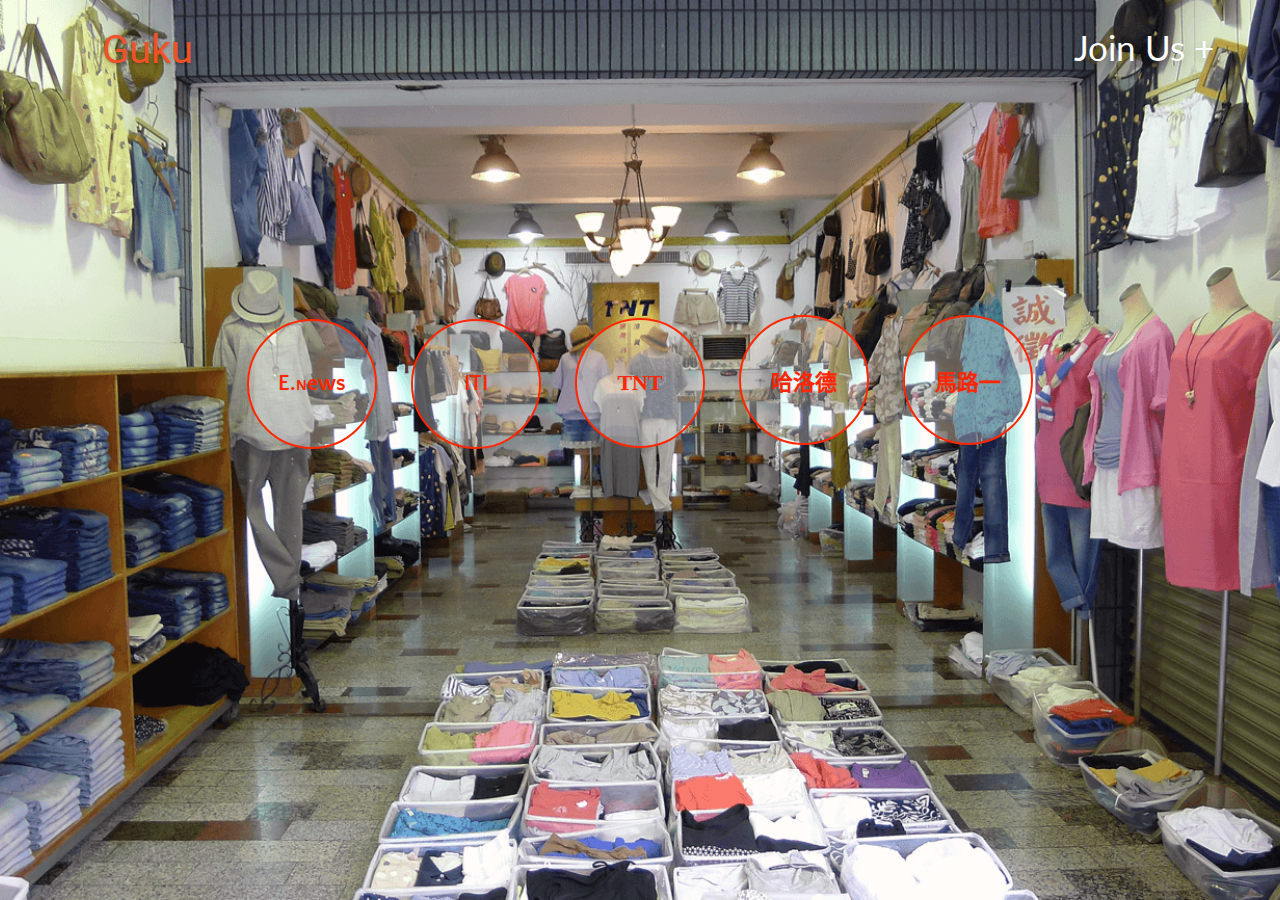
<file: index.html>
<!DOCTYPE html>
<html>
<head>
	<meta http-equiv="content-type" content="text/html; charset=utf-8">
	<meta http-equiv="content-language" content="zh-tw">
	<meta name="keywords" content="批發,女裝,服飾,韓國,洋裝,襯衫,牛仔褲,鞋子,上衣,t-shirt,T恤,飾品,包包,配件,擺攤,如何批發,高雄,安寧街,後火車站,TNT,ENEWS,ITI,哈洛德,馬路一,Wholesale,Wholesale Statistics,Clothes,shoes">
	<meta name="description" content="GUKU於安寧街經營許久，對於服裝流行與時尚有極高敏感度，旗下有TNT、ENEWS、ITI、哈洛德、馬路一，各有不同風格滿足您多元的選購，各家店親自到韓國東大門挑貨確保品質與流行性!">
	<meta name="viewport" content="width=device-width, initial-scale=1">
	<meta name="Author" content="Chowe">
	<link rev="Chowe" href="chowe0988@gmail.com">
	<link rel="canonical" href="http://www.guku.com.tw/">
	<link rel="shortcut icon" href="assets/image/icon.ico">
	<link rel="apple-touch-icon" href="assets/image/icon-iphone.png" /> 
    <link rel="apple-touch-icon" sizes="76x76" href="assets/image/icon-ipad.png" /> 
    <link rel="apple-touch-icon" sizes="120x120" href="assets/image/icon-iphone-retina.png" />
    <link rel="apple-touch-icon" sizes="152x152" href="assets/image/icon-ipad-retina.png" />
	<title>Guku 批發服飾</title>
	<link href='http://fonts.googleapis.com/css?family=Quattrocento+Sans:400,700italic' rel='stylesheet' type='text/css'>
	<link href='http://fonts.googleapis.com/css?family=Roboto:400,700,300' rel='stylesheet' type='text/css'>

	<link href='http://fonts.googleapis.com/css?family=Lato:300,400' rel='stylesheet' type='text/css'>
	<link type="text/css" rel="stylesheet" href="css/main.css">
</head>

<body>
	<div id="container">
		<header>
		<div class="joinus">
				<a href="http://www.518.com.tw/%E5%93%88%E6%B4%9B%E5%BE%B7%E4%BC%81%E6%A5%AD%E8%A1%8C-company-2431836.html#compjoblist" target="_blank" data-hover="Join Us +">Join Us +</a>
			</div>

		<div class="guku-logo">
			<p>Guku</p>
		</div>
		</header>
		<section>
			<div class="box-menu">
			<ul class="menu">
				<li><button onclick="location.href='enews.html'" data-hover="E.News" class="btn e-btn">E.<span>N</span>ews</button></li>
				<li><button onclick="location.href='iti.html'" class="btn i-btn">ITI</button></li>
				<li><button onclick="location.href='tnt.html'" class="btn t-btn"><span>TNT</span></button></li>
				<li><button onclick="location.href='harriod.html'" class="btn h-btn"><span>哈洛德</span></button></li>
				<li><button onclick="location.href='moluei.html'" class="btn m-btn"><span>馬路一</span></button></li>
			</ul>
			</div>
		</section>
	</div>
	
	<script type="text/javascript" src="assets/js/jquery.min.js"></script>
	<script src="assets/js/main.js"></script>
</body>

</html>
</file>
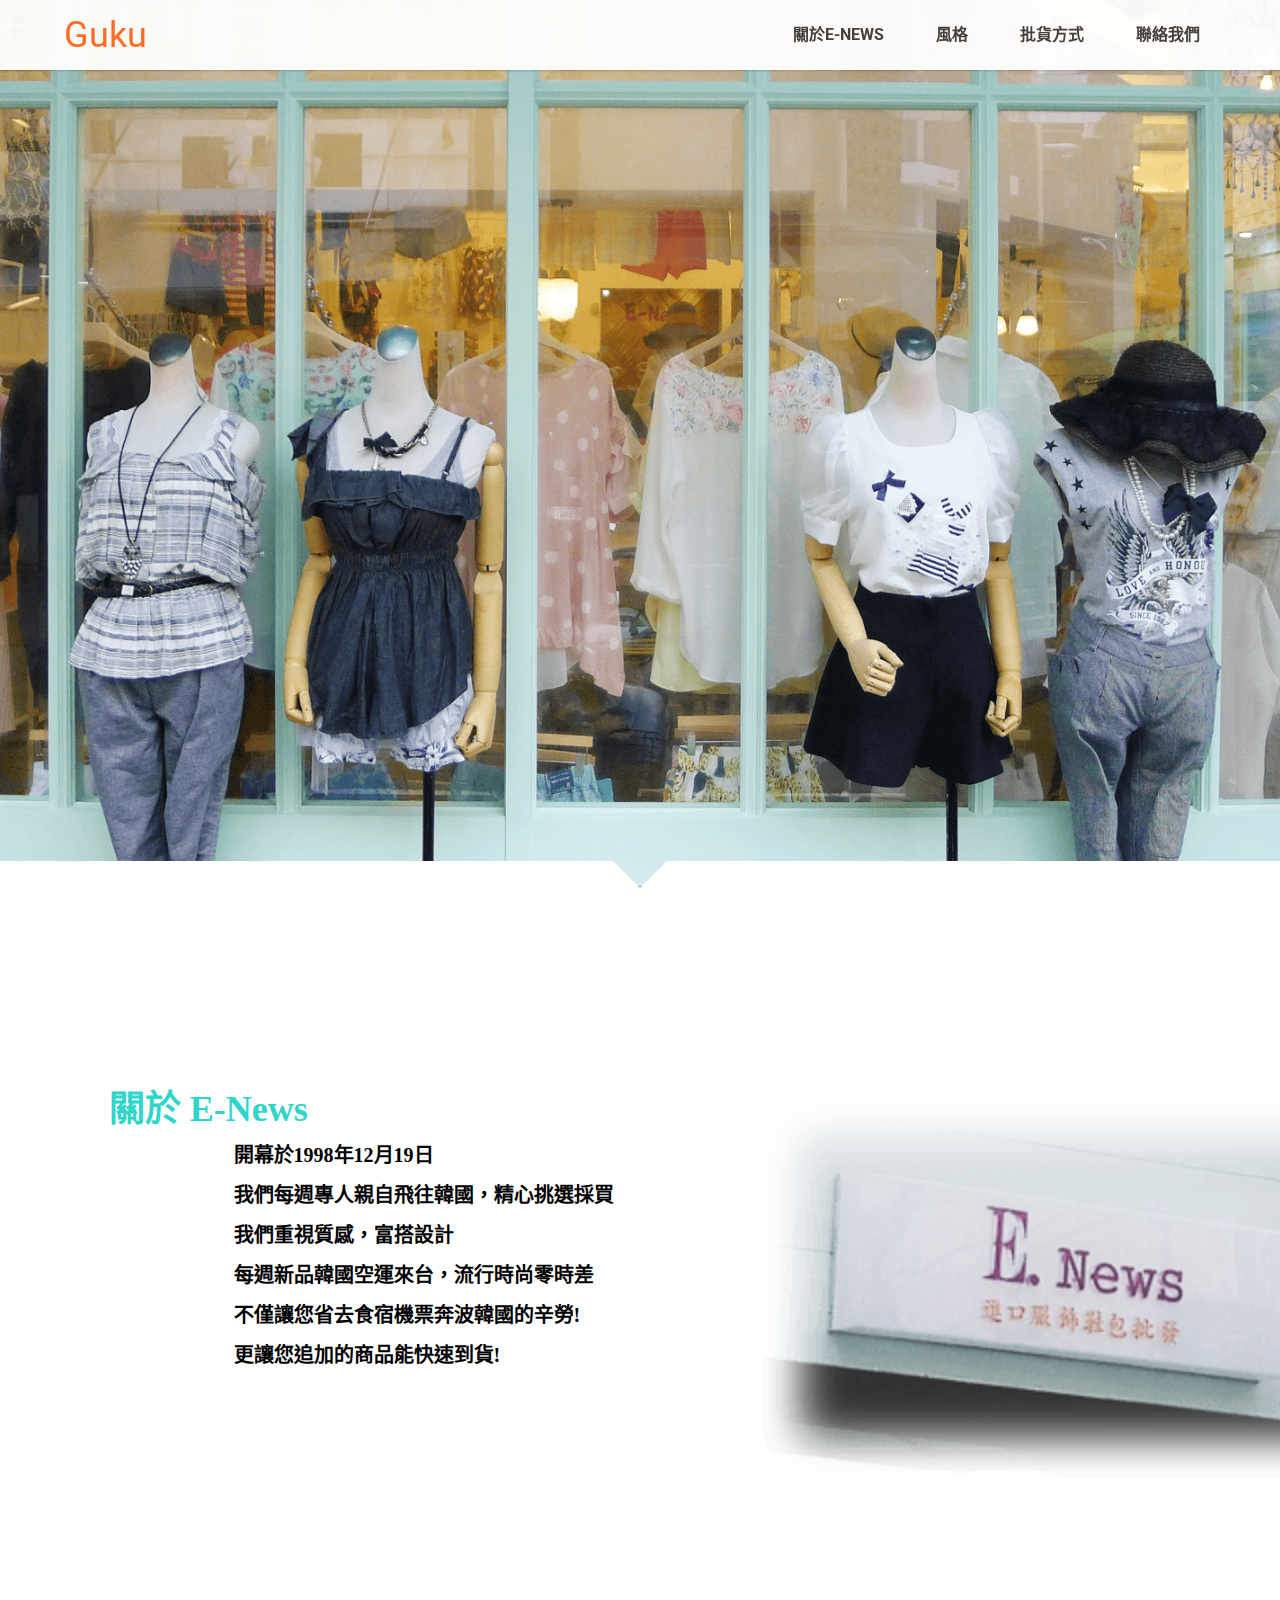
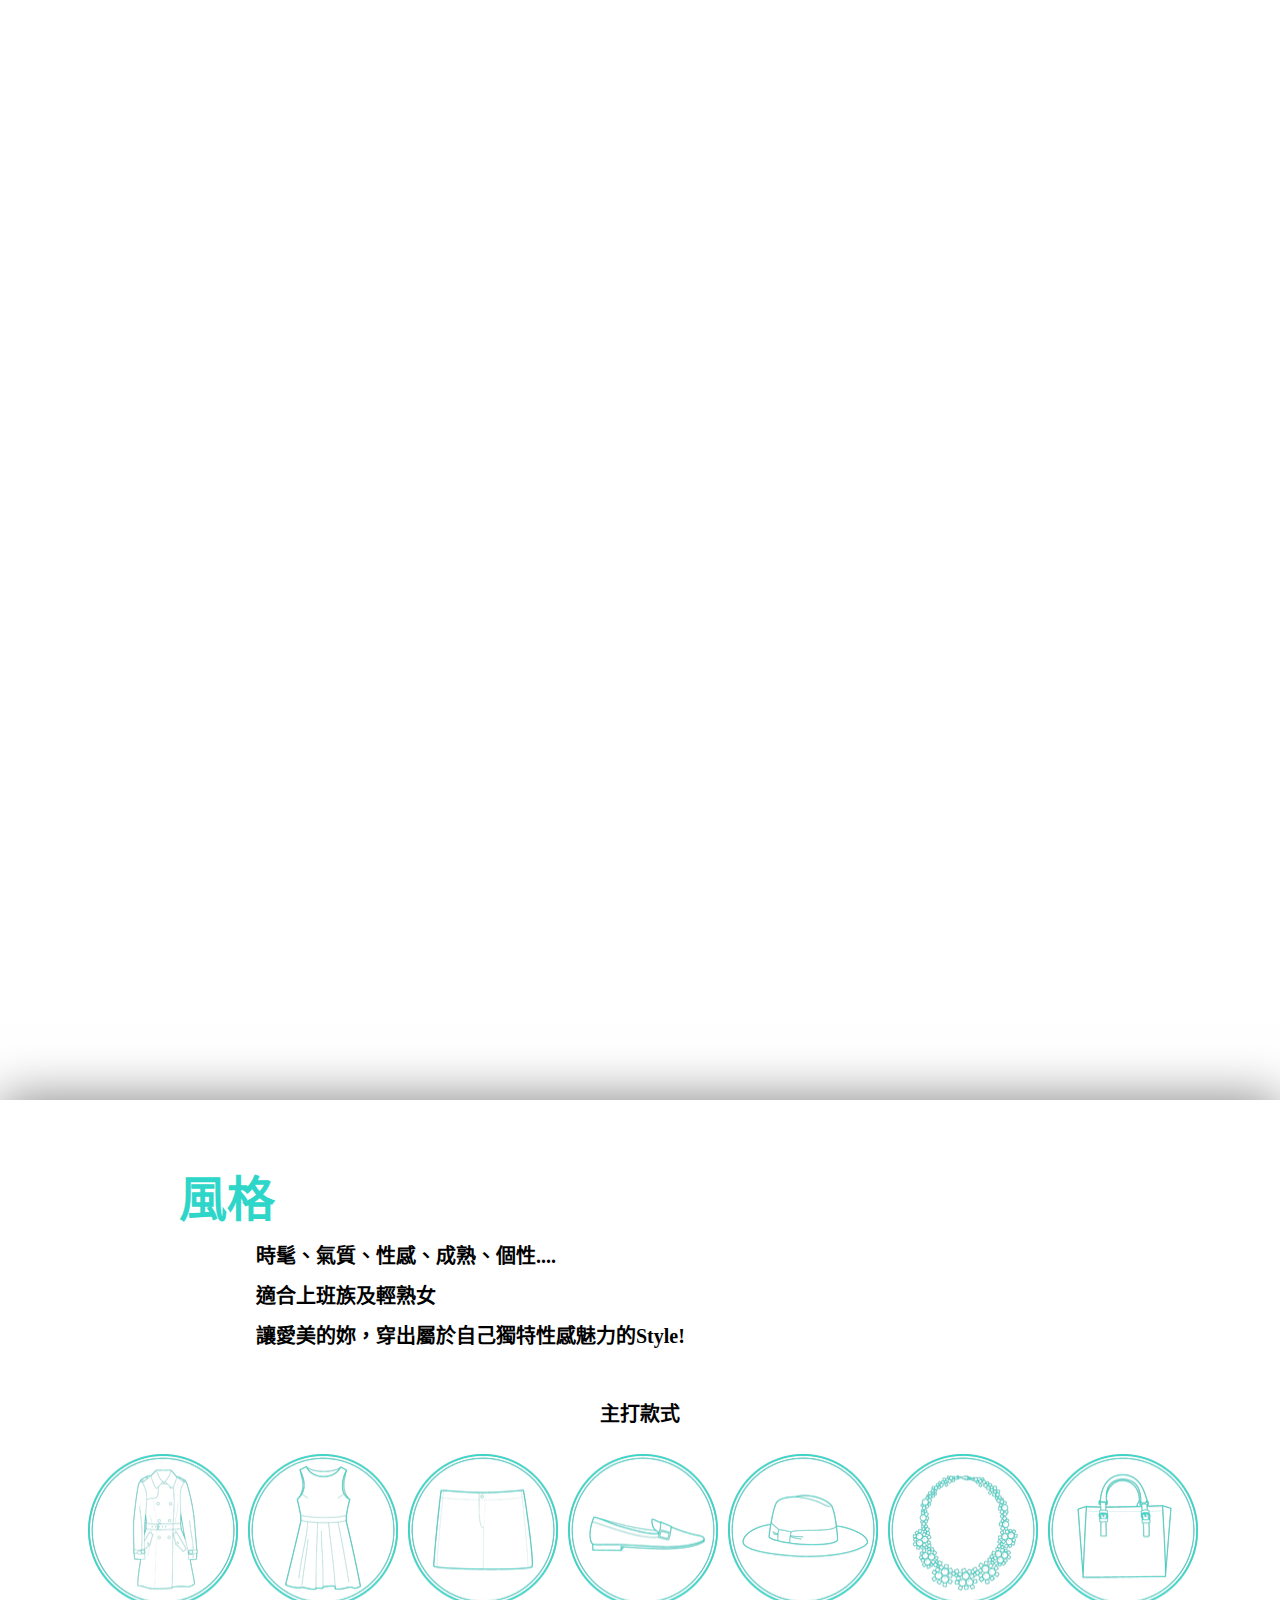
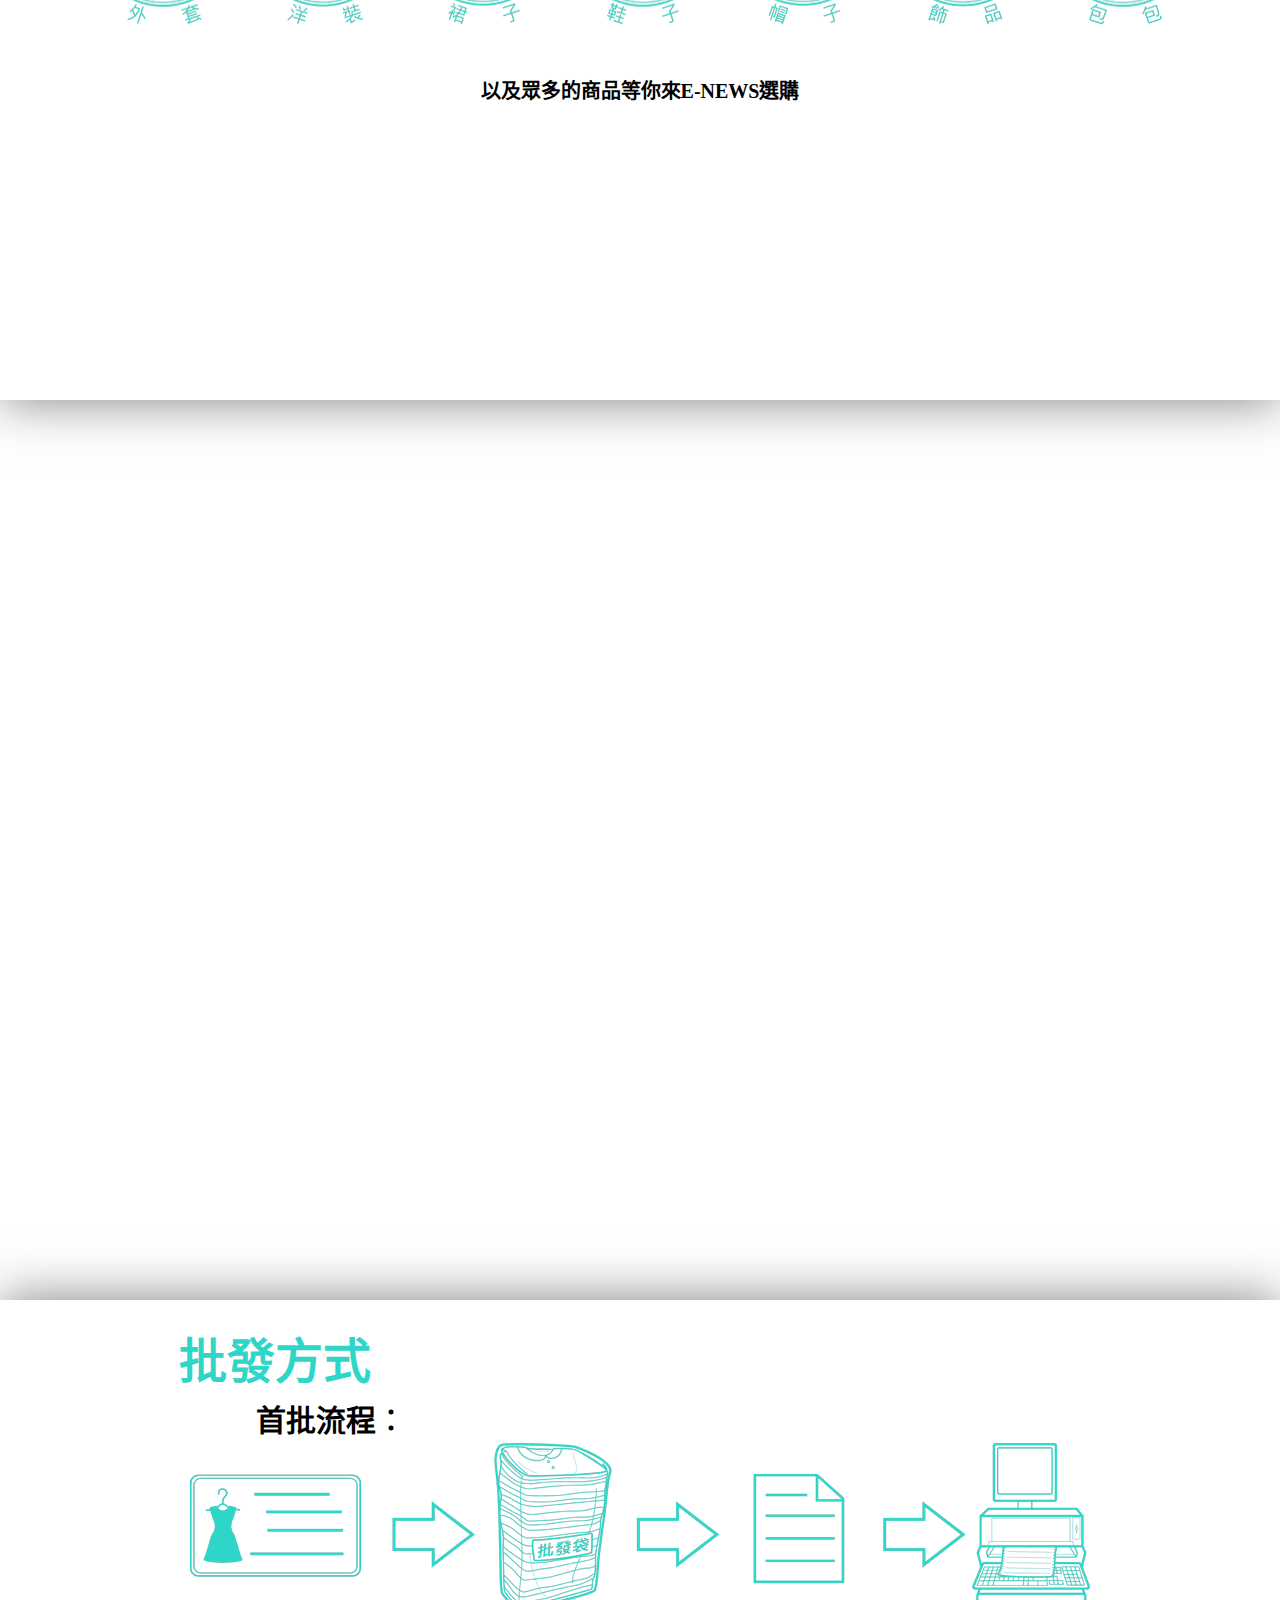
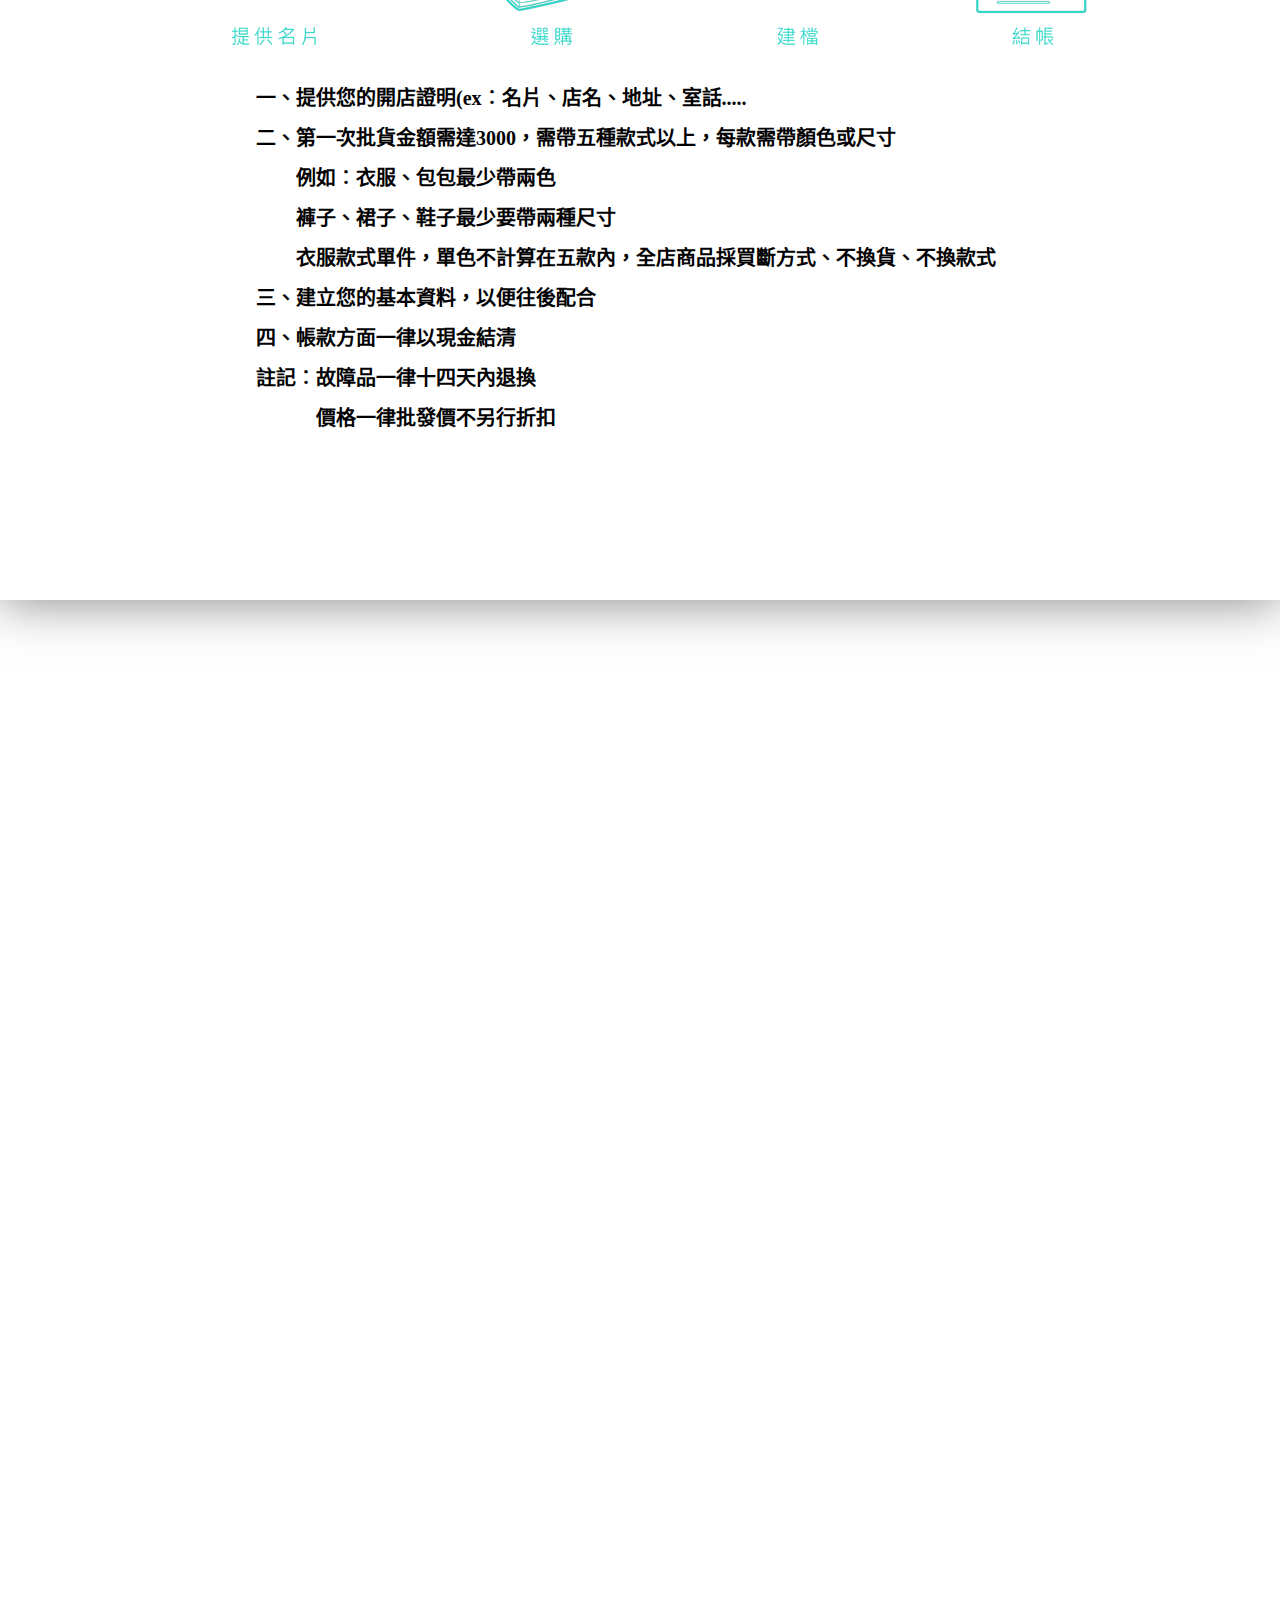
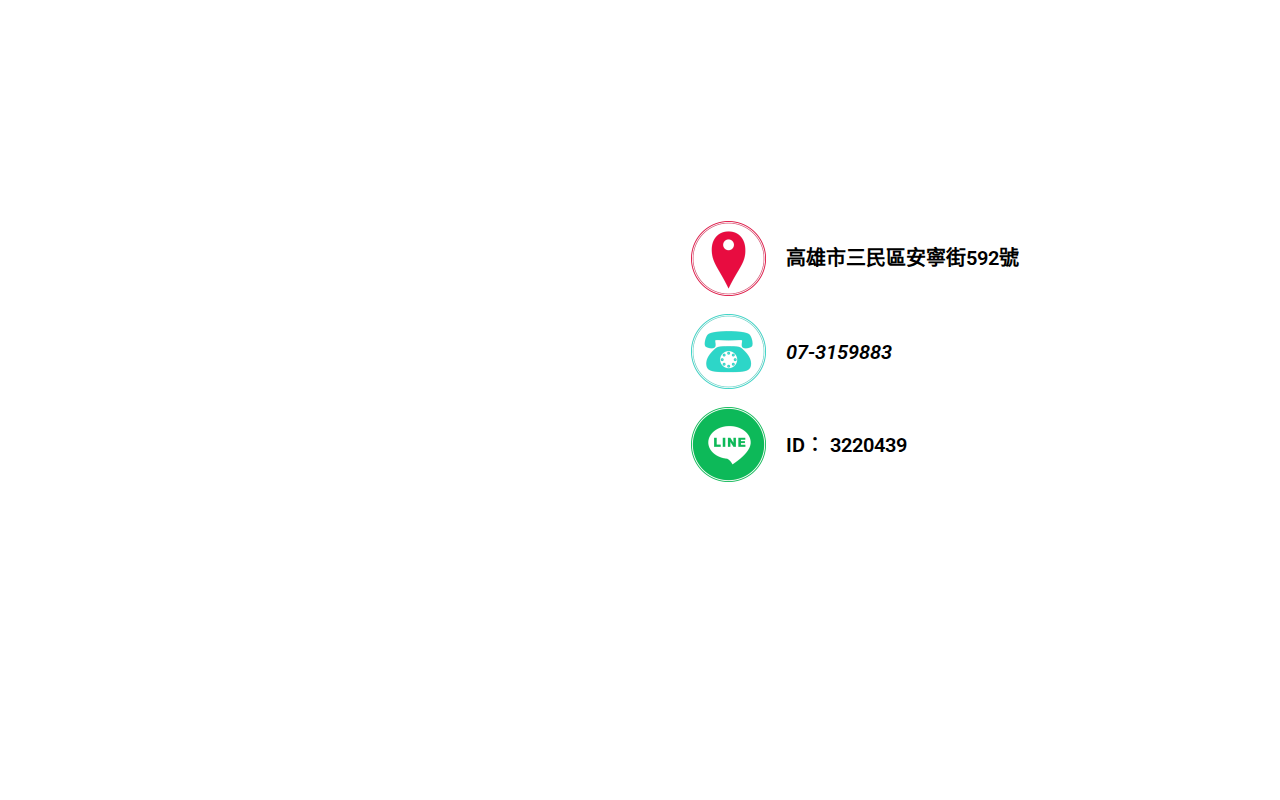
<file: enews.html>
<!DOCTYPE html>
<html>
<head>
	<meta http-equiv="content-type" content="text/html; charset=utf-8">
	<meta http-equiv="content-language" content="zh-tw">
	<meta name="keywords" content="批發,女裝,服飾,韓國,洋裝,襯衫,牛仔褲,鞋子,上衣,t-shirt,T恤,飾品,包包,配件,擺攤,如何批發,高雄,安寧街,後火車站,TNT,ENEWS,ITI,哈洛德,馬路一,Wholesale,Wholesale Statistics,Clothes,shoes">
	<meta name="description" content="Enews於安寧街經營許久，對於服裝流行與時尚有極高敏感度，旗下有TNT、ENEWS、ITI、哈洛德、馬路一，各有不同風格滿足您多元的選購，各家店親自到韓國東大門挑貨確保品質與流行性!">
    <meta name="viewport" content="width=device-width, initial-scale=1.0">
	<meta name="Author" content="Chowe">
	<link rev="Chowe" href="chowe0988@gmail.com">
	<link rel="canonical" href="http://www.guku.com.tw/enews.html">
    <link rel="shortcut icon" href="assets/image/icon.ico">
    <link rel="apple-touch-icon" href="assets/image/icon-iphone.png" /> 
    <link rel="apple-touch-icon" sizes="76x76" href="assets/image/icon-ipad.png" /> 
    <link rel="apple-touch-icon" sizes="120x120" href="assets/image/icon-iphone-retina.png" />
    <link rel="apple-touch-icon" sizes="152x152" href="assets/image/icon-ipad-retina.png" />
    <link rel="stylesheet" href="css/reset.css">
    <link rel="stylesheet" href="css/enews.css">
    <link href='http://fonts.googleapis.com/css?family=Roboto:400,700,300' rel='stylesheet' type='text/css'>
	<title>E-News</title>
</head>

<body>
    <header class="guku-header">
    	<div id="guku-logo"><a href="index.html"><p>Guku</p></a></div>

    	<nav class="guku-nav">
    		<ul>
    			<li><a href="#aboutbg">關於E-News</a></li>
    			<li><a href="#stylebg">風格</a></li>
    			<li><a href="#rulebg">批貨方式</a></li>
    			<li><a href="#contactbg">聯絡我們</a></li>
    		</ul>
    	</nav>
    </header>

    <main class="main-content">
        <div class="fixed-bg bg-1">
            
        </div>

        <div class="scrolling-bg about-bg" id="aboutbg">
                <div class="left-container">
                    <h1>關於 E-News</h1>
                    <p>開幕於1998年12月19日<br>
                       我們每週專人親自飛往韓國，精心挑選採買<br>
                       我們重視質感，富搭設計<br>
                       每週新品韓國空運來台，流行時尚零時差<br>
                       不僅讓您省去食宿機票奔波韓國的辛勞!<br>
                       更讓您追加的商品能快速到貨!<br>
                    </p>
                </div>
                <div class="right-container">
                </div>
        </div>

        <div class="fixed-bg bg-2">
        </div> 

        <div class="scrolling-bg style-bg" id="stylebg">
            <div class="article-container">
                <h1>風格</h1>
                <p>
                   時髦、氣質、性感、成熟、個性....<br>
                   適合上班族及輕熟女<br>
                   讓愛美的妳，穿出屬於自己獨特性感魅力的Style!<br>
               </p>
            </div>
            <div class="styleimg">
                <p>主打款式</p>
                <div><img src="assets/image/enews/jacket.png"></div>
                <div><img src="assets/image/enews/dress.png"></div>
                <div><img src="assets/image/enews/skirts.png"></div>
                <div><img src="assets/image/enews/shoes.png"></div>
                <div><img src="assets/image/enews/hat.png"></div>
                <div><img src="assets/image/enews/jewelry.png"></div>
                <div><img src="assets/image/enews/bag.png"></div>
                <p>以及眾多的商品等你來E-NEWS選購</p>
            </div>
        </div>

        <div class="fixed-bg bg-3">
        </div> 

        <div class="scrolling-bg rule-bg" id="rulebg">
            <div class="article-container">
                <h1>批發方式</h1>
                <h2>首批流程&#65072</h2>
            </div>
                <div class="processimg">
                <div><img src="assets/image/enews/process.png"></div>
                </div>
                <div class="article-container">
                <p> 
                一、提供您的開店證明(ex&#65072名片、店名、地址、室話.....<br>
                二、第一次批貨金額需達3000，需帶五種款式以上，每款需帶顏色或尺寸<br>
                &nbsp;&nbsp;&nbsp;&nbsp;&nbsp;&nbsp;&nbsp;&nbsp;例如&#65072衣服、包包最少帶兩色<br>
                &nbsp;&nbsp;&nbsp;&nbsp;&nbsp;&nbsp;&nbsp;&nbsp;褲子、裙子、鞋子最少要帶兩種尺寸<br>
                &nbsp;&nbsp;&nbsp;&nbsp;&nbsp;&nbsp;&nbsp;&nbsp;衣服款式單件，單色不計算在五款內，全店商品採買斷方式、不換貨、不換款式<br>
                三、建立您的基本資料，以便往後配合<br>
                四、帳款方面一律以現金結清<br>
                註記&#65072故障品一律十四天內退換<br>
                &nbsp;&nbsp;&nbsp;&nbsp;&nbsp;&nbsp;&nbsp;&nbsp;&nbsp;&nbsp;&nbsp;&nbsp;價格一律批發價不另行折扣<br>                  
                </p>
            </div>
        </div>

        <div class="fixed-bg bg-4">
        </div> 

        <div class="scrolling-bg contact-bg" id="contactbg">
            <div class="map-container">
                <iframe src="https://www.google.com/maps/embed?pb=!1m18!1m12!1m3!1d1841.173774181533!2d120.29816900000006!3d22.64082699999999!2m3!1f0!2f0!3f0!3m2!1i1024!2i768!4f13.1!3m3!1m2!1s0x346e04f59d4935f9%3A0x410639e5dfdc7238!2zODA36auY6ZuE5biC5LiJ5rCR5Y2A5a6J5a-n6KGXNTky6Jmf!5e0!3m2!1szh-TW!2stw!4v1407478753619" width="100%" height="100%" frameborder="0" style="border:0"></iframe>
            </div>
            <div class="text-container">
                <table CellSpacing="50%" >
                <tr>
                    <td>
                        <img style="vertical-align:middle" src="assets/image/container/addr.png">
                    </td>
                    <td><map>高雄市三民區安寧街592號</map></td>
                </tr>
                <tr>
                    <td>
                        <img style="vertical-align:middle" src="assets/image/enews/phone.png">
                    </td> 
                    <td>
                        <address>07-3159883</address>
                    </td>
                </tr>
                <tr>
                    <td>
                        <img style="vertical-align:middle" src="assets/image/container/line.png">
                    </td>
                    <td>ID&#65072 3220439</td>
                </tr>
                </table>
            </div>
        </div>
    </main>

    <script type="text/javascript" src="assets/js/jquery.min.js"></script>
    <script src="assets/js/second.js"></script>
</body>

</html>
</file>
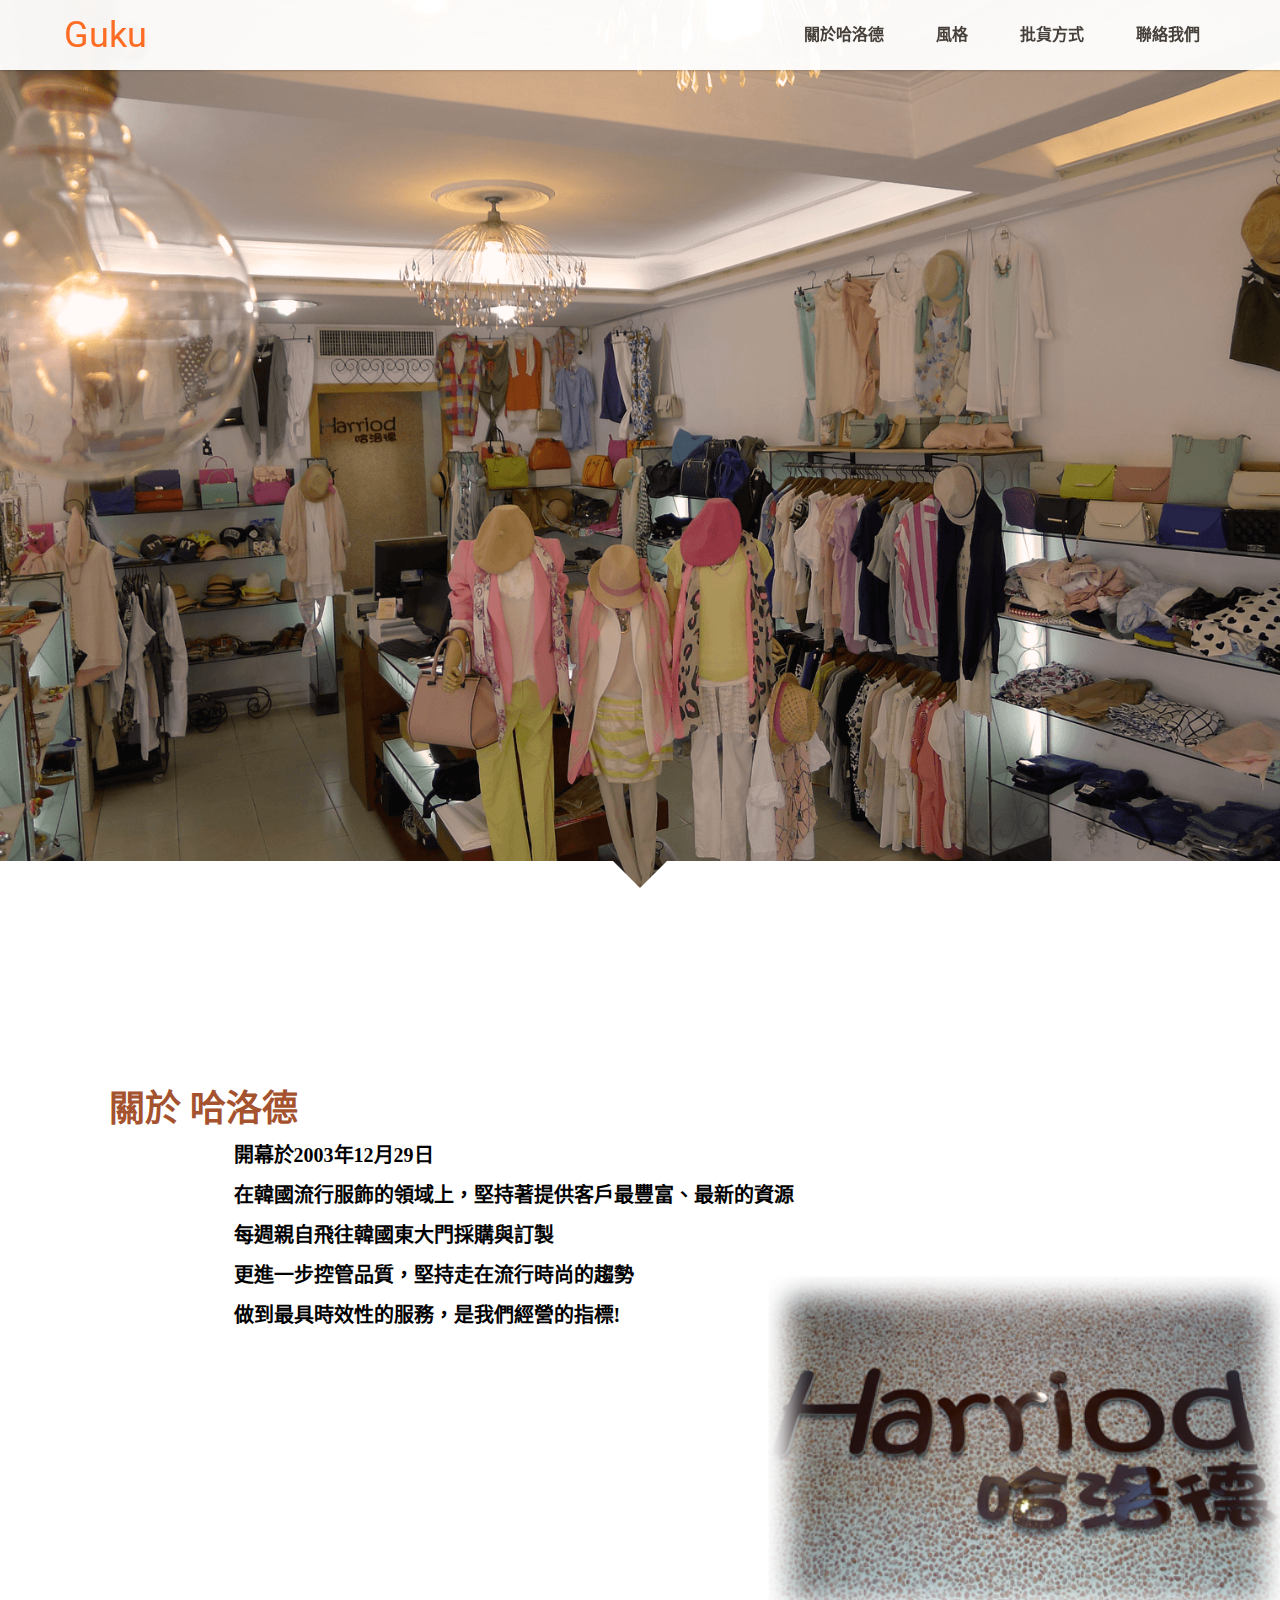
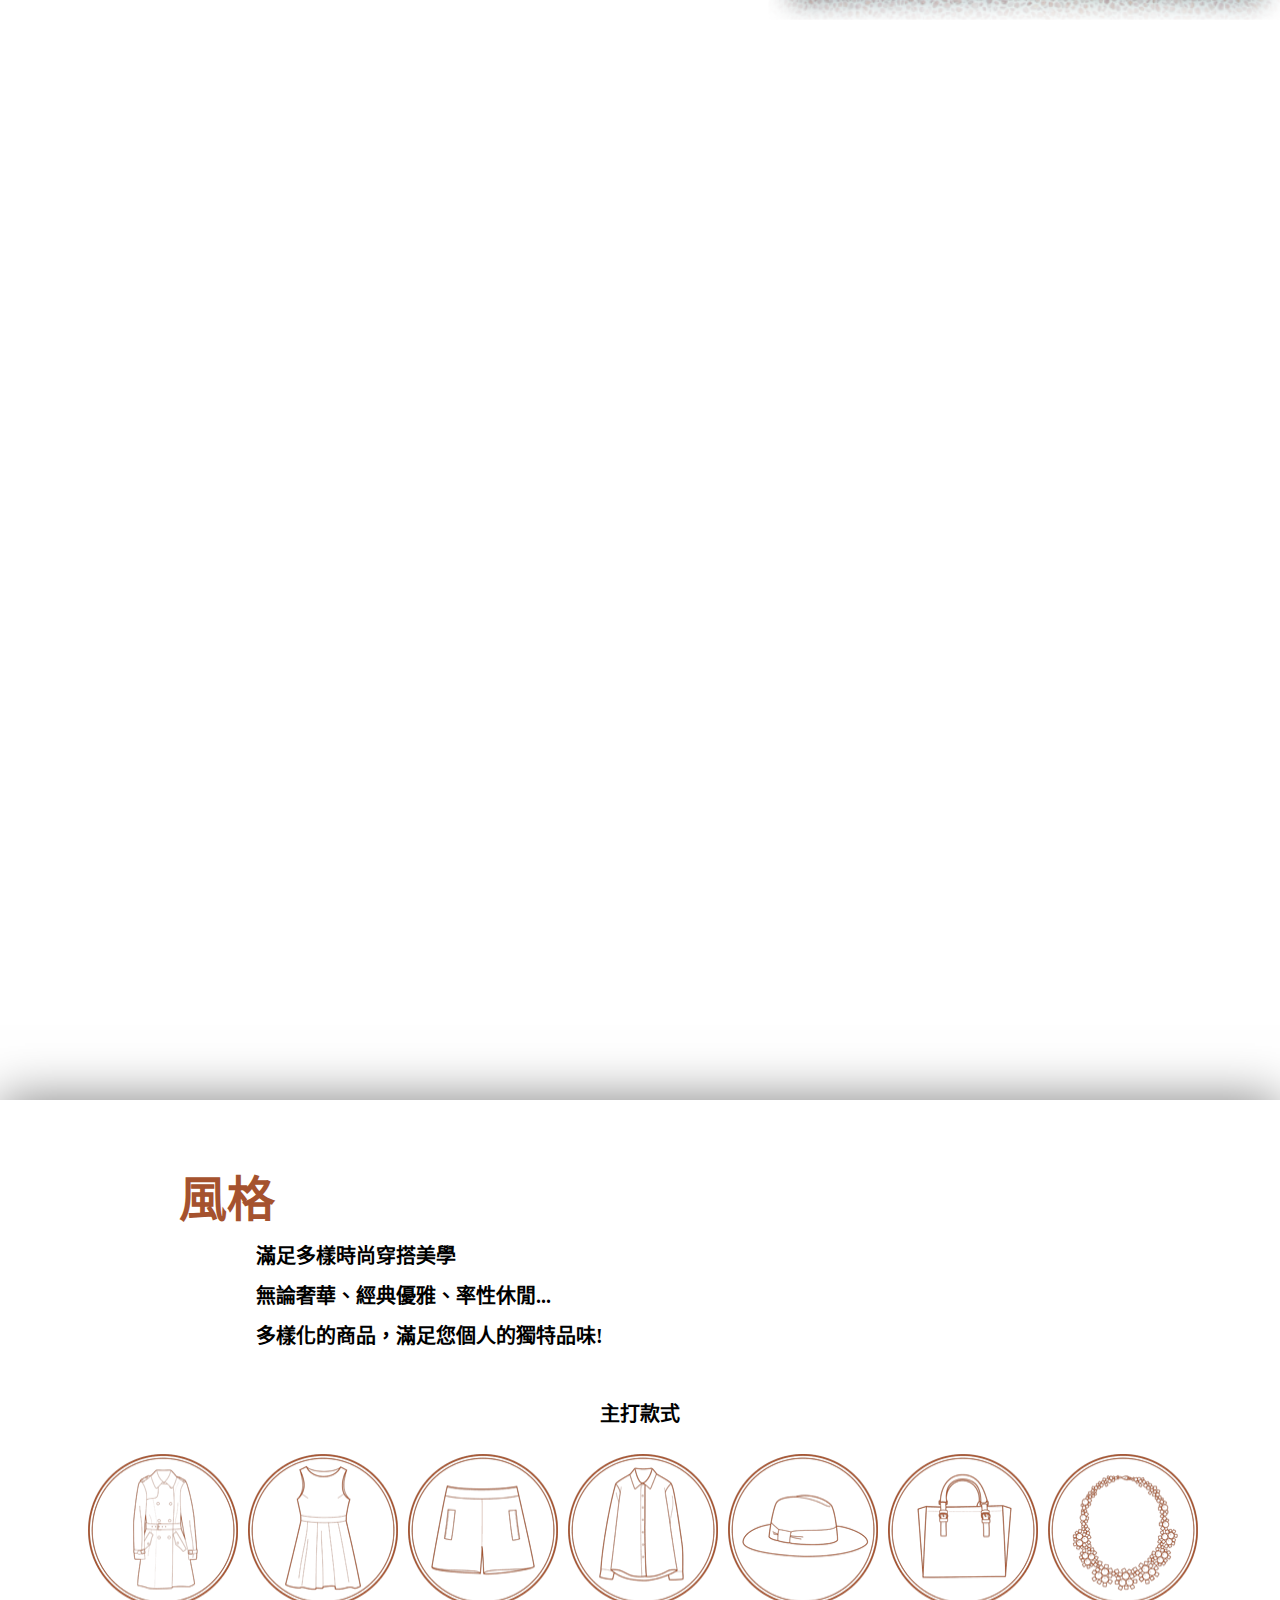
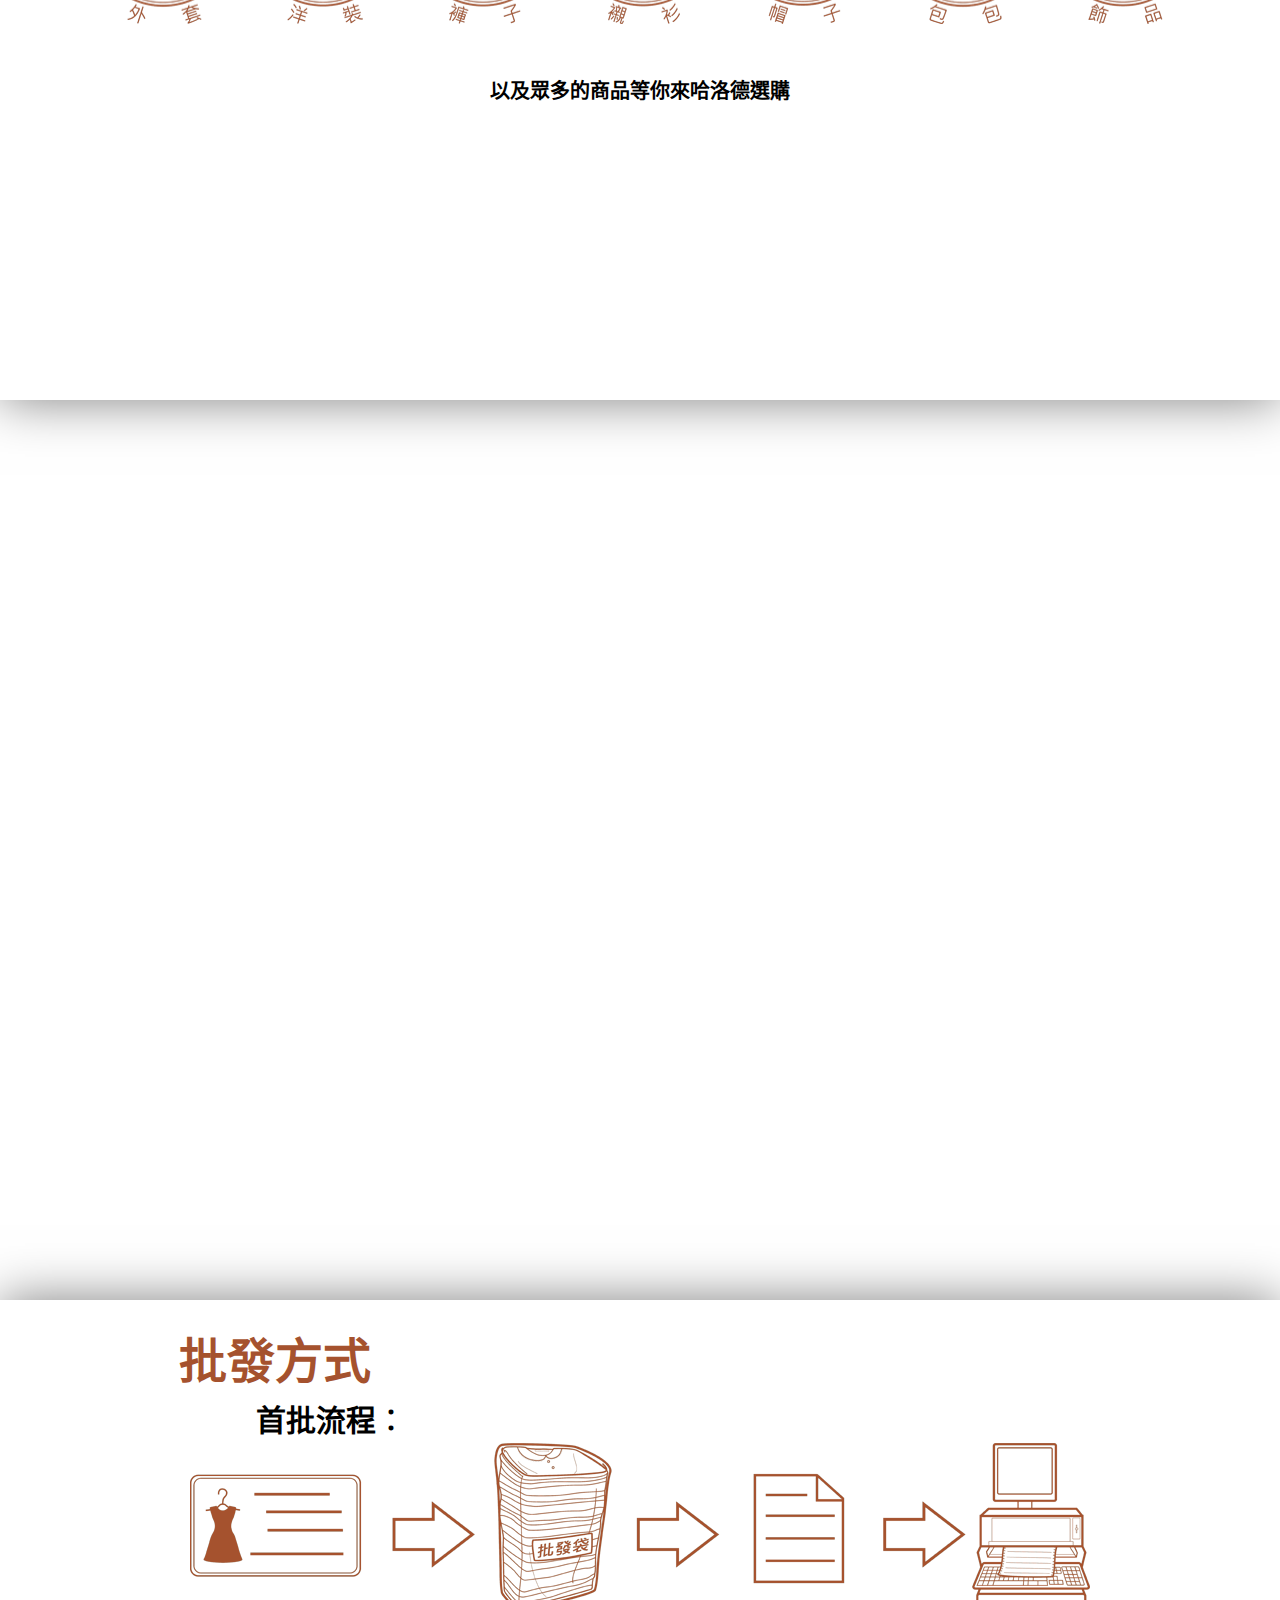
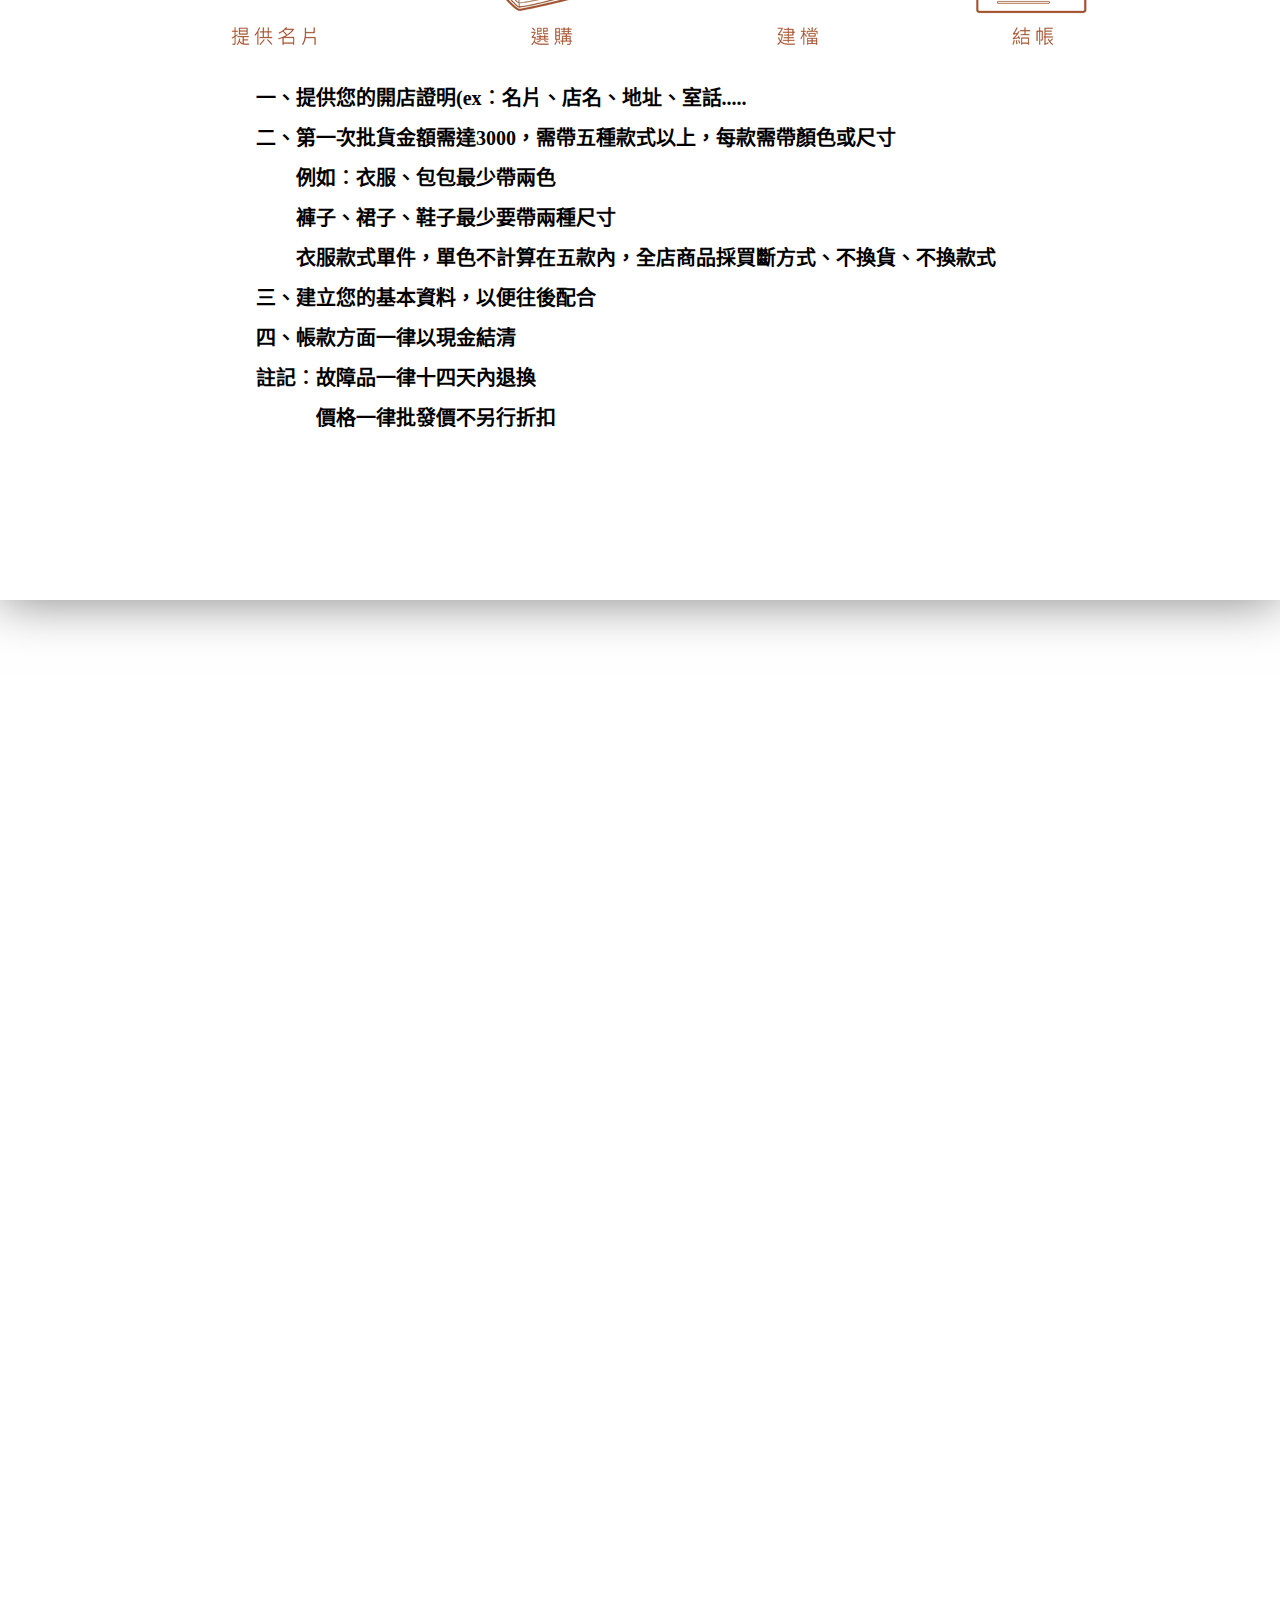
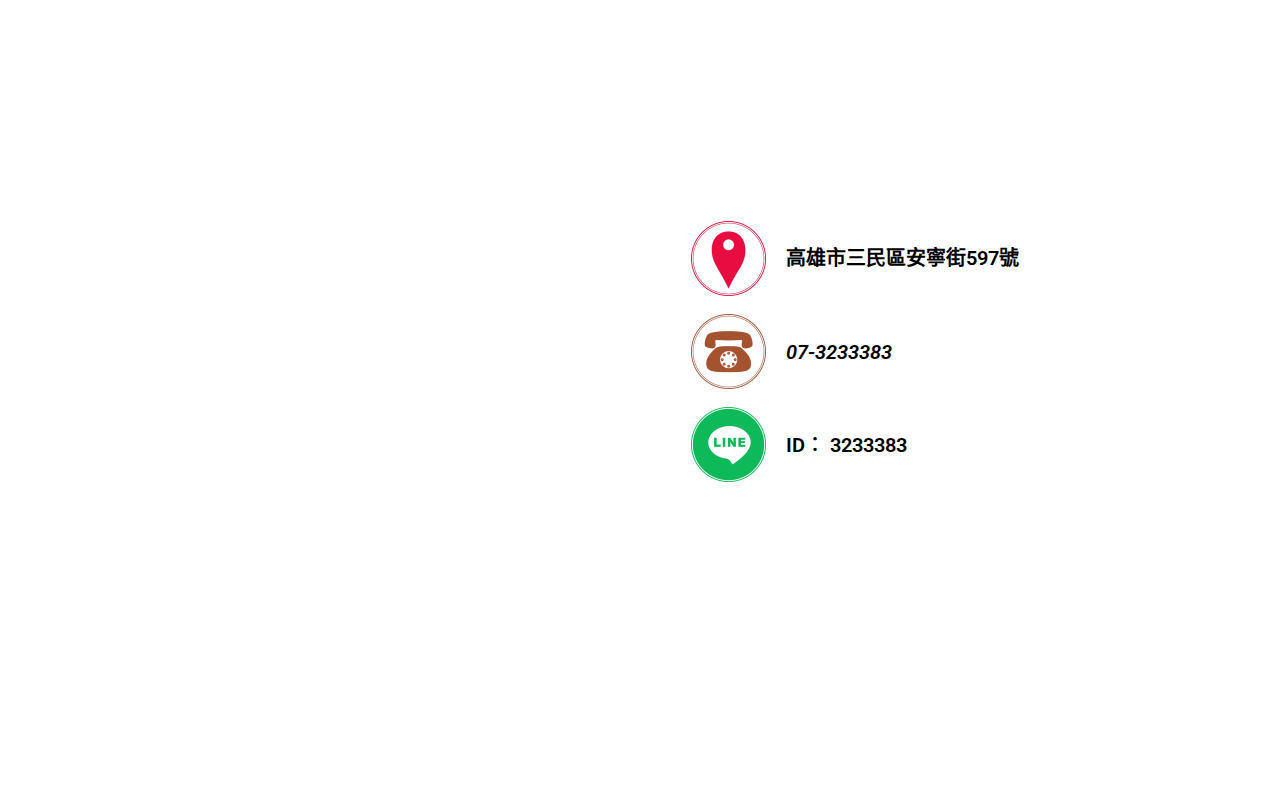
<file: harriod.html>
<!DOCTYPE html>
<html>
<head>
	<meta http-equiv="content-type" content="text/html; charset=utf-8">
	<meta http-equiv="content-language" content="zh-tw">
	<meta name="keywords" content="批發,女裝,服飾,韓國,洋裝,襯衫,牛仔褲,鞋子,上衣,t-shirt,T恤,飾品,包包,配件,擺攤,如何批發,高雄,安寧街,後火車站,TNT,ENEWS,ITI,哈洛德,馬路一,Wholesale,Wholesale Statistics,Clothes,shoes">
	<meta name="description" content="哈洛德於安寧街經營許久，對於服裝流行與時尚有極高敏感度，旗下有TNT、ENEWS、ITI、哈洛德、馬路一，各有不同風格滿足您多元的選購，各家店親自到韓國東大門挑貨確保品質與流行性!">
    <meta name="viewport" content="width=device-width, initial-scale=1.0">
	<meta name="Author" content="Chowe">
	<link rev="Chowe" href="chowe0988@gmail.com">
	<link rel="canonical" href="http://www.guku.com.tw/harriod.html">
    <link rel="shortcut icon" href="assets/image/icon.ico">
    <link rel="apple-touch-icon" href="assets/image/icon-iphone.png" /> 
    <link rel="apple-touch-icon" sizes="76x76" href="assets/image/icon-ipad.png" /> 
    <link rel="apple-touch-icon" sizes="120x120" href="assets/image/icon-iphone-retina.png" />
    <link rel="apple-touch-icon" sizes="152x152" href="assets/image/icon-ipad-retina.png" />
    <link rel="stylesheet" href="css/reset.css">
    <link rel="stylesheet" href="css/harriod.css">
    <link href='http://fonts.googleapis.com/css?family=Roboto:400,700,300' rel='stylesheet' type='text/css'>
	<title>哈洛德</title>
</head>

<body>
    <header class="guku-header">
    	<div id="guku-logo"><a href="index.html"><p>Guku</p></a></div>

    	<nav class="guku-nav">
    		<ul>
    			<li><a href="#aboutbg">關於哈洛德</a></li>
    			<li><a href="#stylebg">風格</a></li>
    			<li><a href="#rulebg">批貨方式</a></li>
    			<li><a href="#contactbg">聯絡我們</a></li>
    		</ul>
    	</nav>
    </header>

    <main class="main-content">
        <div class="fixed-bg bg-1">
            
        </div>

        <div class="scrolling-bg about-bg" id="aboutbg">
                <div class="left-container">
                    <h1>關於 哈洛德</h1>
                    <p>開幕於2003年12月29日<br>
                       在韓國流行服飾的領域上，堅持著提供客戶最豐富、最新的資源<br>
                       每週親自飛往韓國東大門採購與訂製<br>
                       更進一步控管品質，堅持走在流行時尚的趨勢<br>
                       做到最具時效性的服務，是我們經營的指標!<br>
                    </p>
<!--                     <img src="assets/image/korea.png">
 -->                </div>
                <div class="right-container">
                </div>
        </div>

        <div class="fixed-bg bg-2">
        </div> 

        <div class="scrolling-bg style-bg" id="stylebg">
            <div class="article-container">
                <h1>風格</h1>
                <p>
                   滿足多樣時尚穿搭美學<br>
                   無論奢華、經典優雅、率性休閒...<br>
                   多樣化的商品，滿足您個人的獨特品味!
               </p>
            </div>
            <div class="styleimg">
                <p>主打款式</p>
                <div><img src="assets/image/harriod/jacket.png"></div>
                <div><img src="assets/image/harriod/dress.png"></div>
                <div><img src="assets/image/harriod/short.png"></div>
                <div><img src="assets/image/harriod/shirt.png"></div>
                <div><img src="assets/image/harriod/hat.png"></div>
                <div><img src="assets/image/harriod/bag.png"></div>
                <div><img src="assets/image/harriod/jewelry.png"></div>
                <p>以及眾多的商品等你來哈洛德選購</p>
            </div>
        </div>

        <div class="fixed-bg bg-3">
        </div> 

        <div class="scrolling-bg rule-bg" id="rulebg">
            <div class="article-container">
                <h1>批發方式</h1>
                <h2>首批流程&#65072</h2>
            </div>
                <div class="processimg">
                <div><img src="assets/image/harriod/process.png"></div>
                </div>
                <div class="article-container">
                <p> 
                一、提供您的開店證明(ex&#65072名片、店名、地址、室話.....<br>
                二、第一次批貨金額需達3000，需帶五種款式以上，每款需帶顏色或尺寸<br>
                &nbsp;&nbsp;&nbsp;&nbsp;&nbsp;&nbsp;&nbsp;&nbsp;例如&#65072衣服、包包最少帶兩色<br>
                &nbsp;&nbsp;&nbsp;&nbsp;&nbsp;&nbsp;&nbsp;&nbsp;褲子、裙子、鞋子最少要帶兩種尺寸<br>
                &nbsp;&nbsp;&nbsp;&nbsp;&nbsp;&nbsp;&nbsp;&nbsp;衣服款式單件，單色不計算在五款內，全店商品採買斷方式、不換貨、不換款式<br>
                三、建立您的基本資料，以便往後配合<br>
                四、帳款方面一律以現金結清<br>
                註記&#65072故障品一律十四天內退換<br>
                &nbsp;&nbsp;&nbsp;&nbsp;&nbsp;&nbsp;&nbsp;&nbsp;&nbsp;&nbsp;&nbsp;&nbsp;價格一律批發價不另行折扣<br>                  
                </p>
            </div>
        </div>

        <div class="fixed-bg bg-4">
        </div> 

        <div class="scrolling-bg contact-bg" id="contactbg">
            <div class="map-container">
                <iframe src="https://www.google.com/maps/embed?pb=!1m14!1m8!1m3!1d1841.177406509158!2d120.29841359388892!3d22.6405559938211!3m2!1i1024!2i768!4f13.1!3m3!1m2!1s0x346e04f5781659a7%3A0x5fa03966dac6e70!2zODA36auY6ZuE5biC5LiJ5rCR5Y2A5a6J5a-n6KGXNTk36Jmf!5e0!3m2!1szh-TW!2stw!4v1407478701445" width="100%" height="100%" frameborder="0" style="border:0"></iframe>
            </div>
            <div class="text-container">
                <table cellspacing="50%"  cellpadding="10">
               <tr>
                    <td>
                        <img style="vertical-align:middle" src="assets/image/container/addr.png">
                    </td>
                    <td><map>高雄市三民區安寧街597號</map></td>
                </tr>
                <tr>
                    <td>
                        <img style="vertical-align:middle" src="assets/image/harriod/phone.png">
                    </td>
                    <td><address>07-3233383</address></td>
                </tr>
                <tr>
                    <td>
                        <img style="vertical-align:middle" src="assets/image/container/line.png">
                    </td>
                    <td>ID&#65072 3233383</td>
                </tr>
                </table>
            </div>
        </div>
    </main>

    <script type="text/javascript" src="assets/js/jquery.min.js"></script>
    <script src="assets/js/second.js"></script>
</body>

</html>
</file>
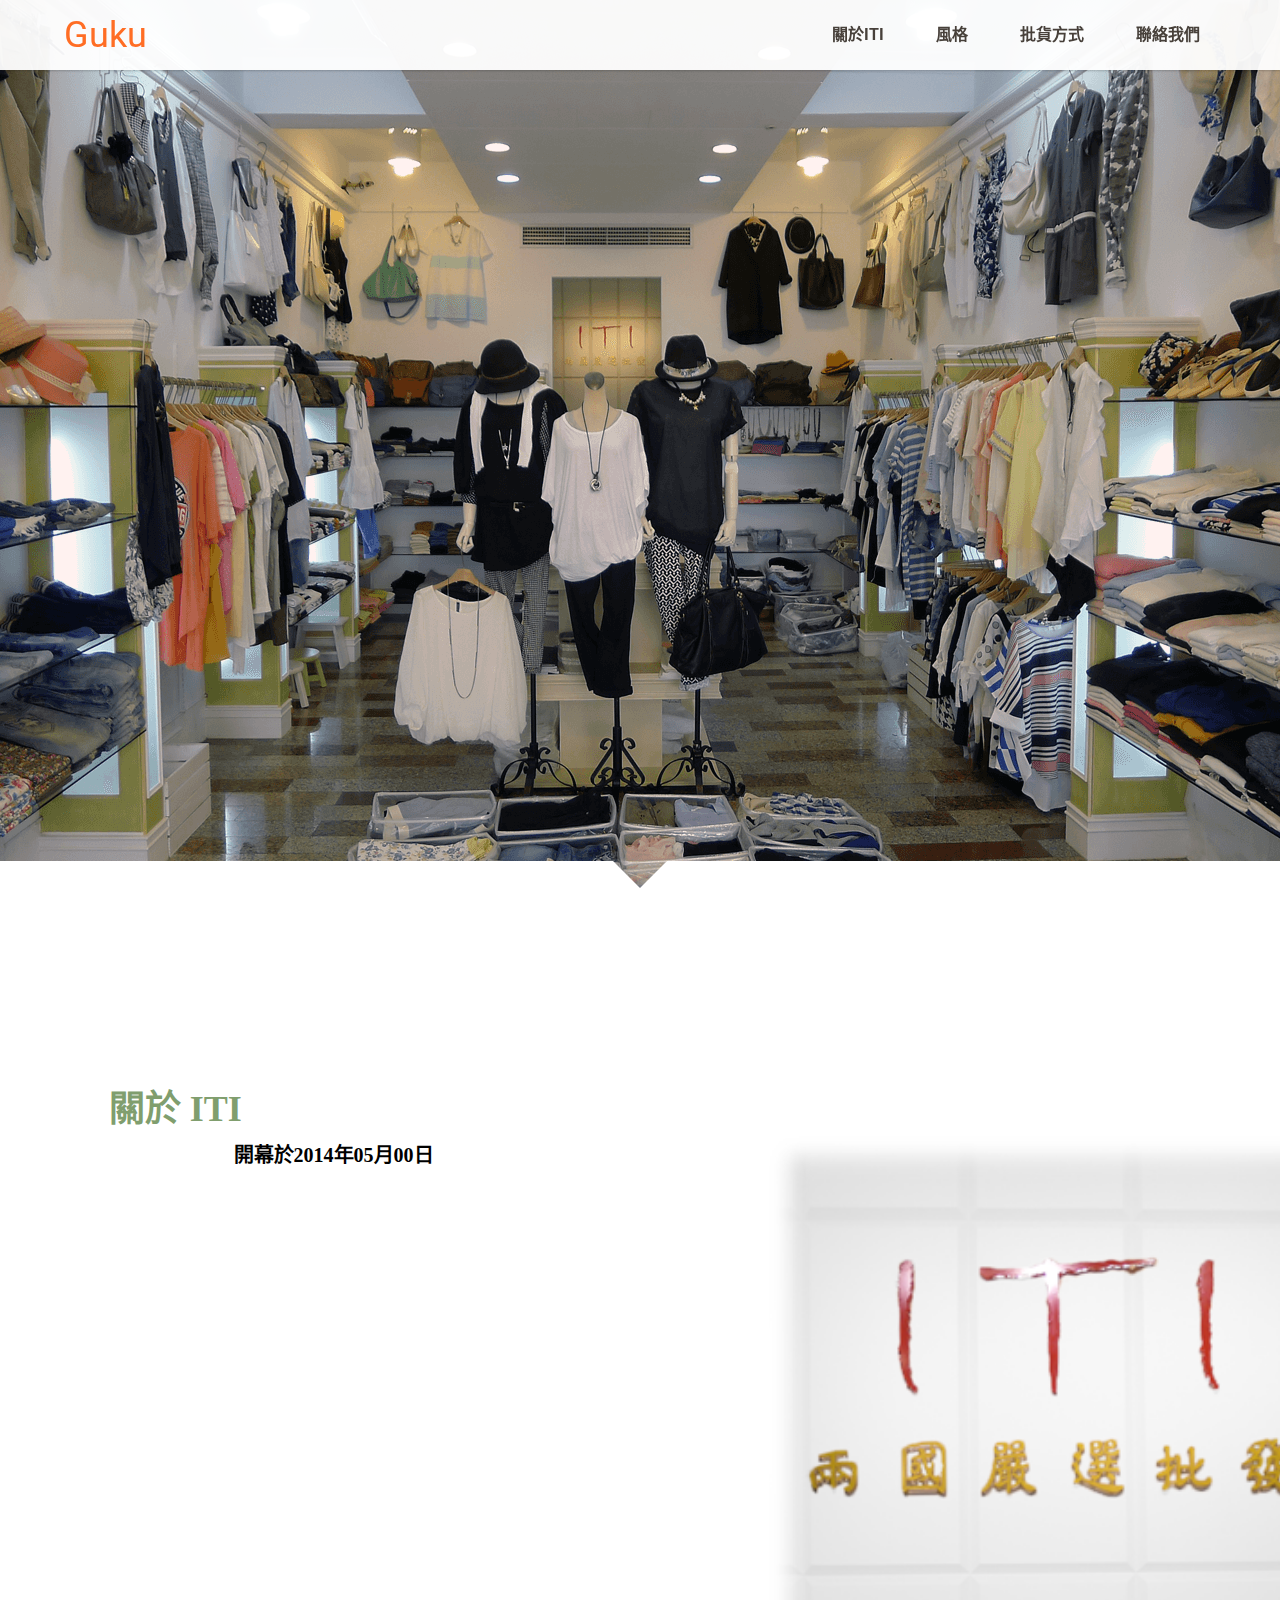
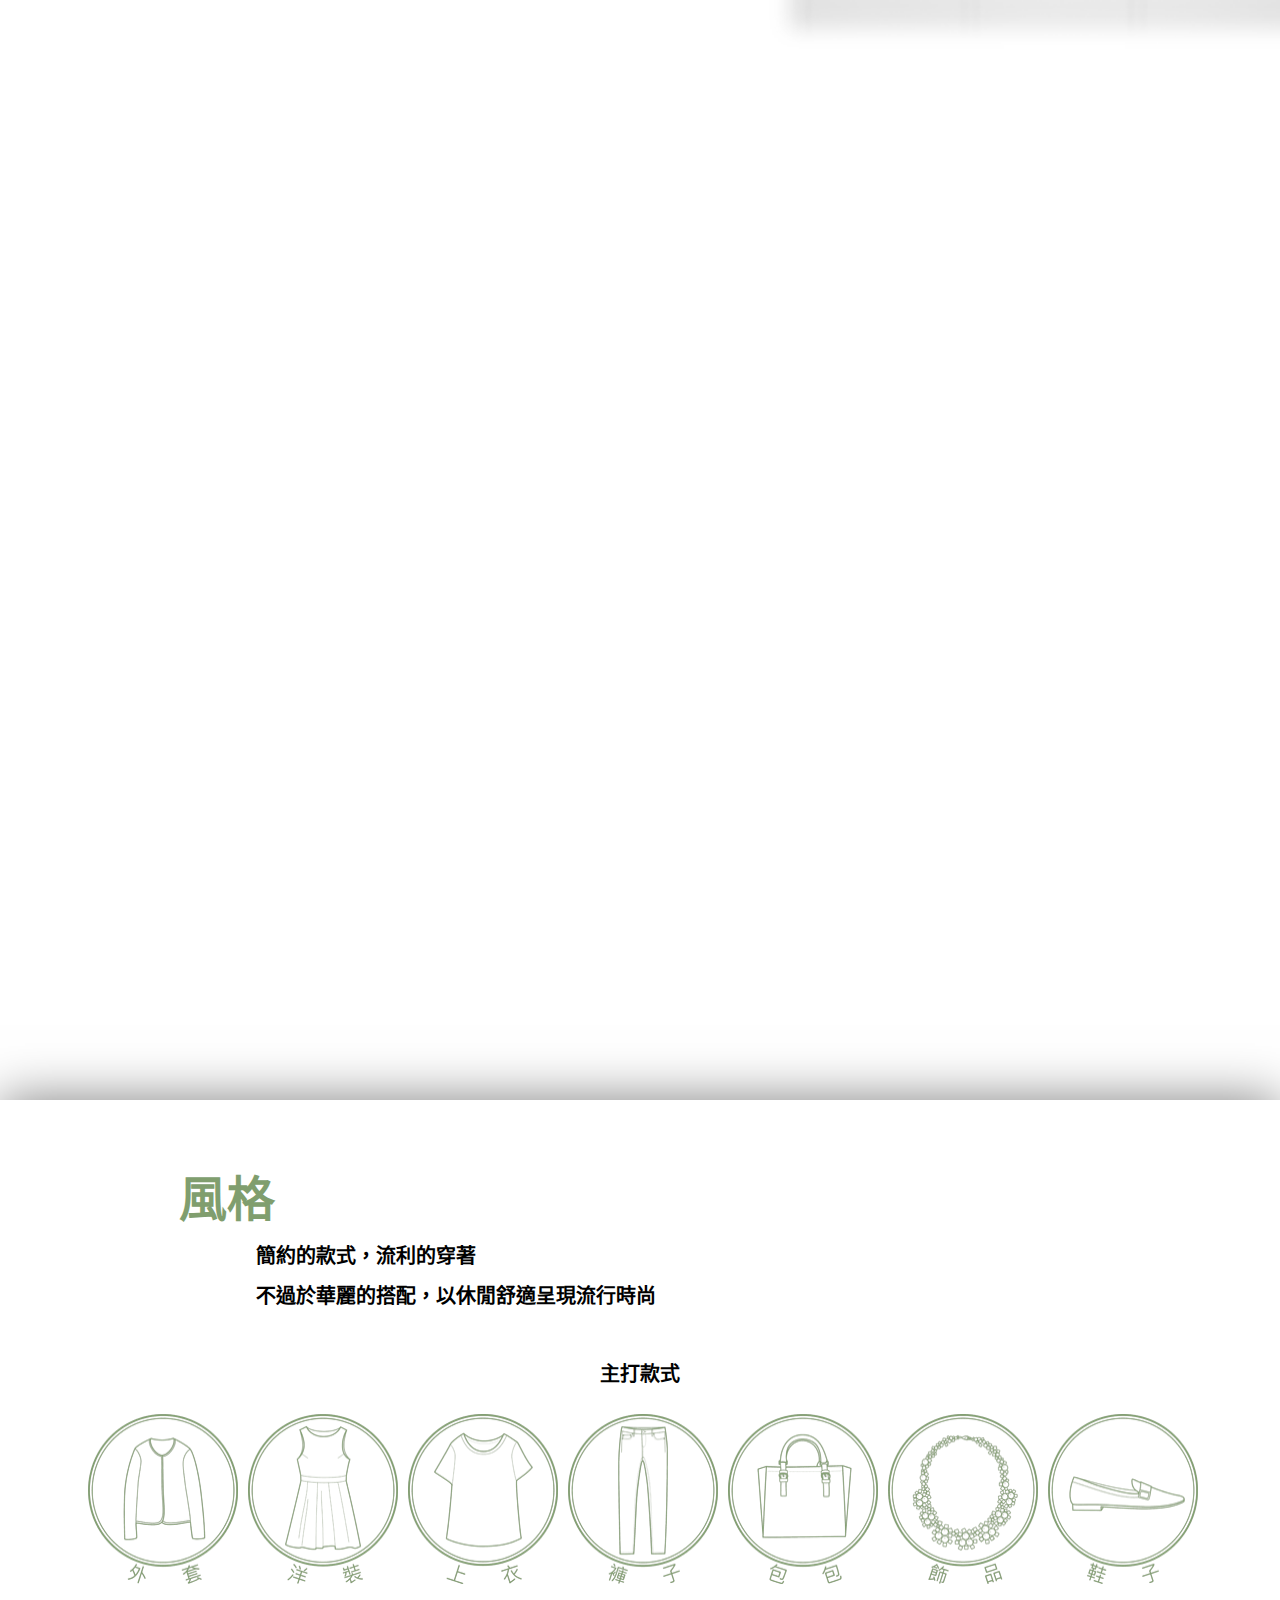
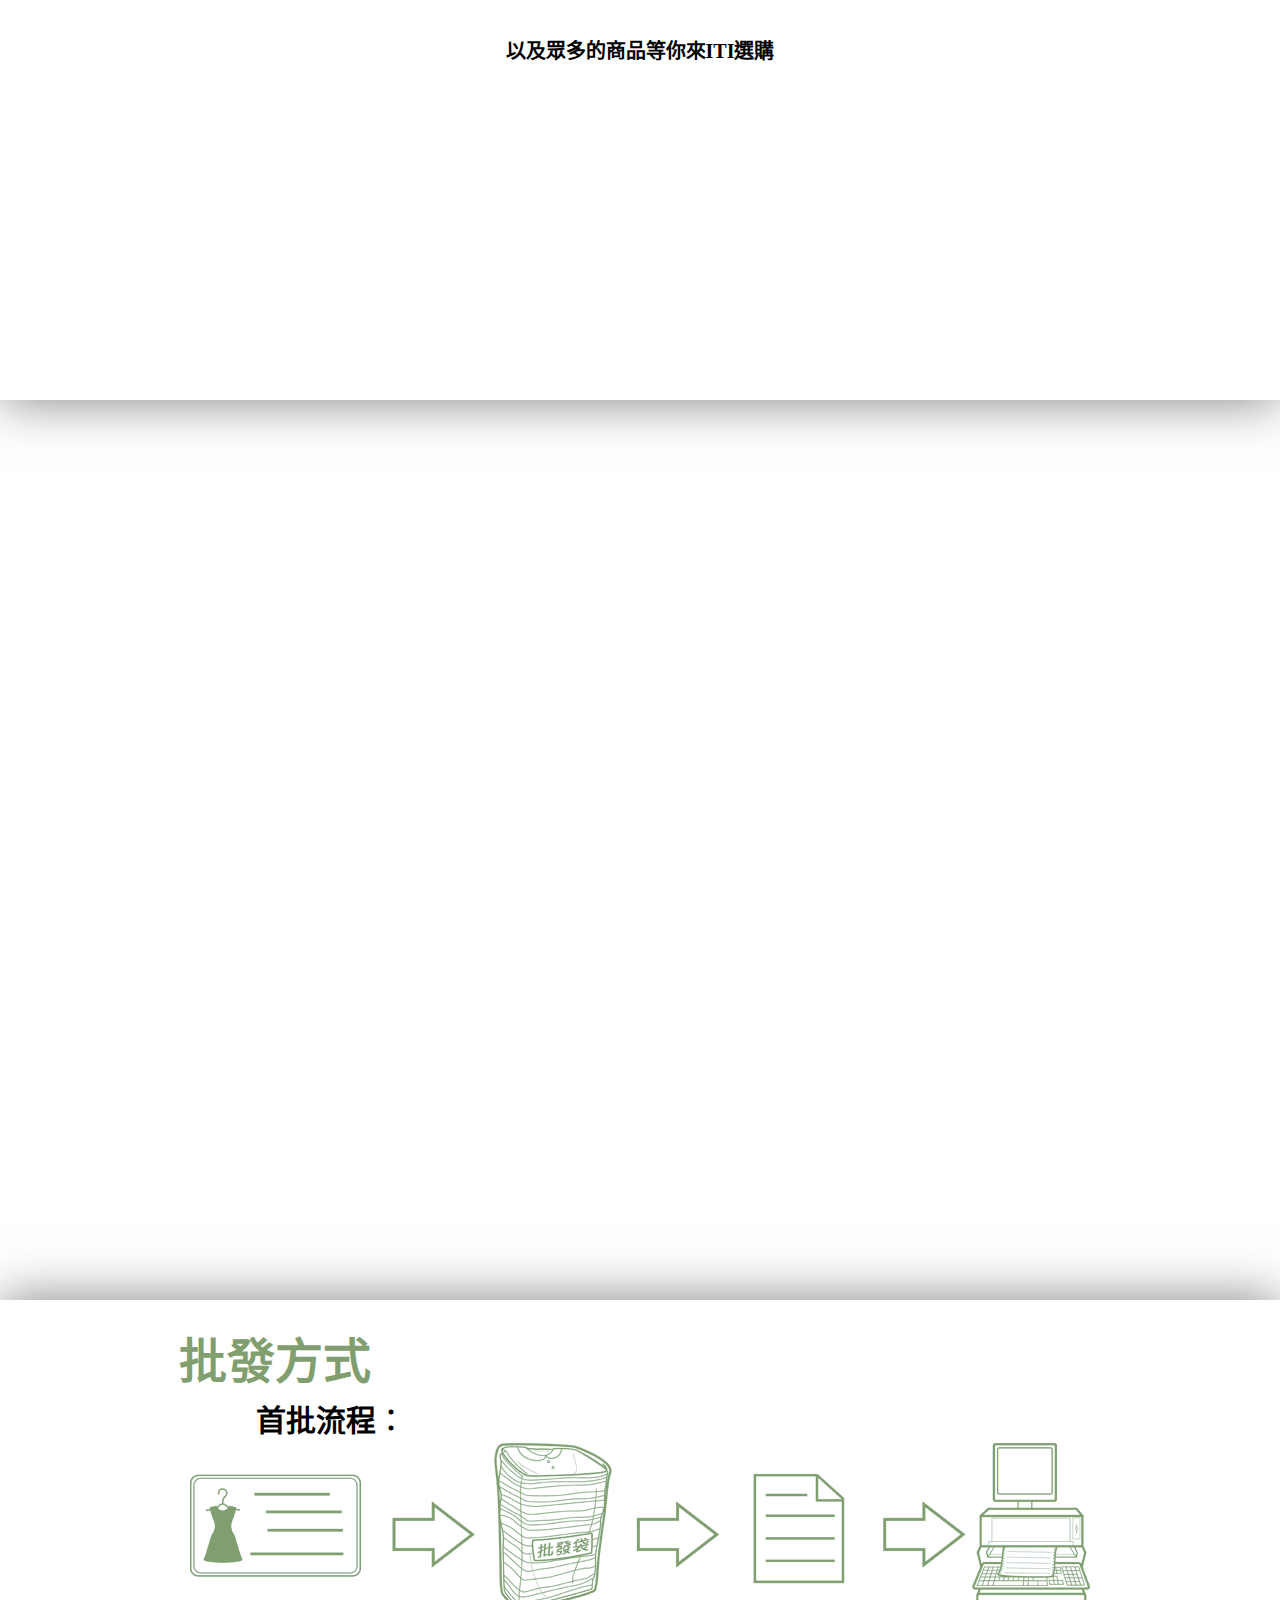
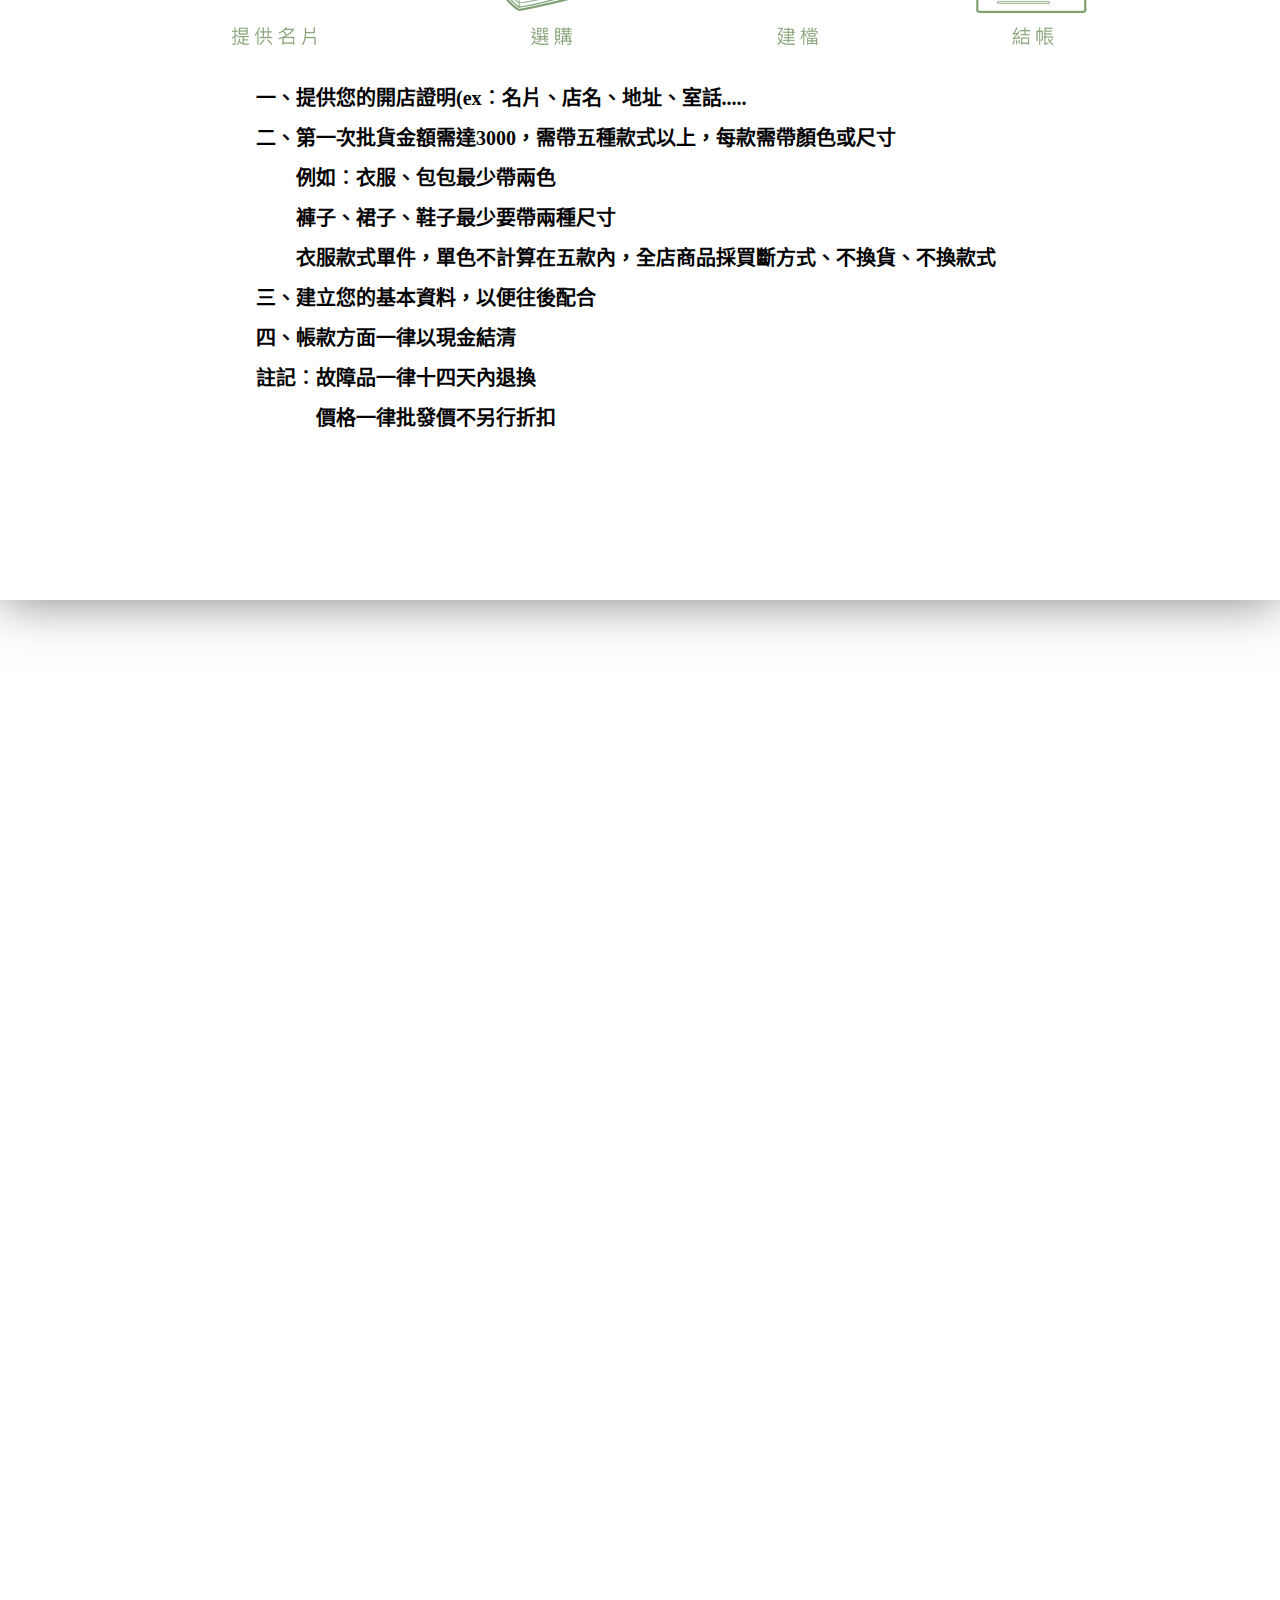
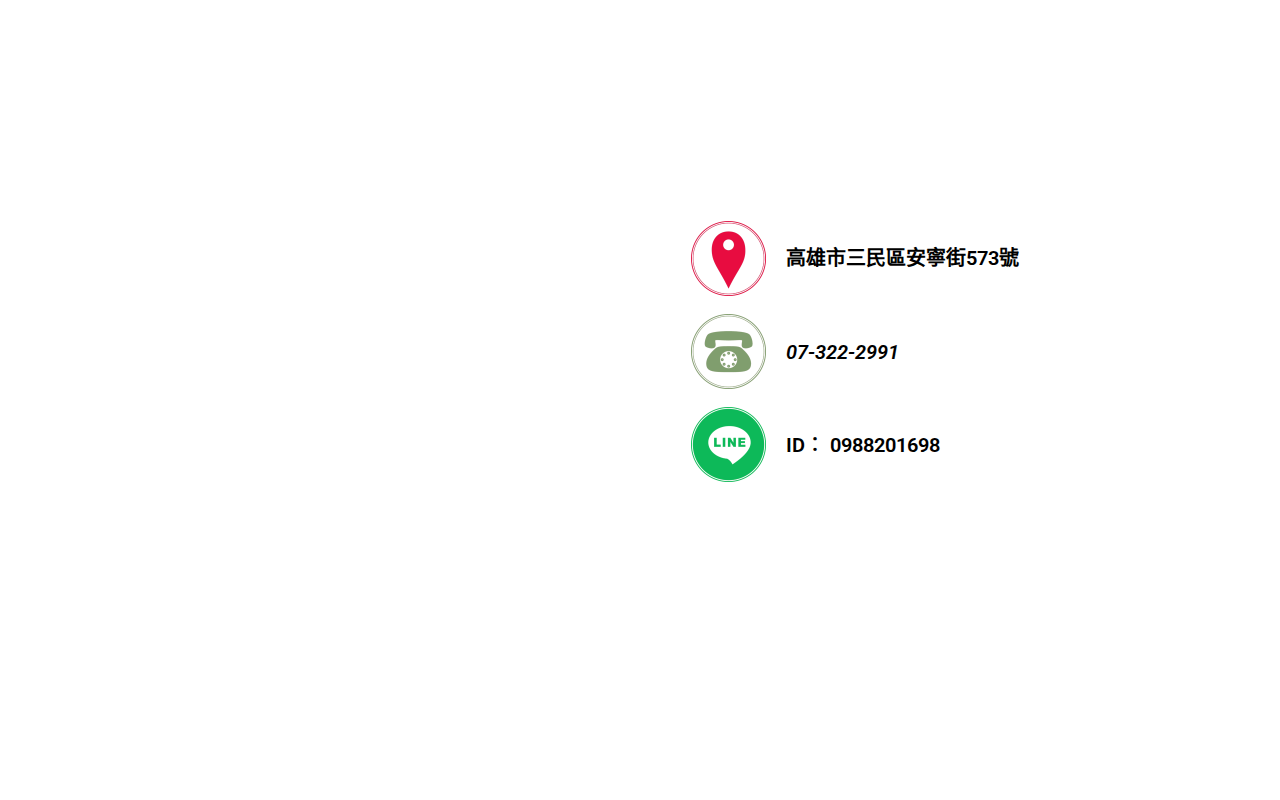
<file: iti.html>
<!DOCTYPE html>
<html>
<head>
	<meta http-equiv="content-type" content="text/html; charset=utf-8">
	<meta http-equiv="content-language" content="zh-tw">
	<meta name="keywords" content="批發,女裝,服飾,韓國,洋裝,襯衫,牛仔褲,鞋子,上衣,t-shirt,T恤,飾品,包包,配件,擺攤,如何批發,高雄,安寧街,後火車站,TNT,ENEWS,ITI,哈洛德,馬路一,Wholesale,Wholesale Statistics,Clothes,shoes">
	<meta name="description" content="哈洛德於安寧街經營許久，對於服裝流行與時尚有極高敏感度，旗下有TNT、ENEWS、ITI、哈洛德、馬路一，各有不同風格滿足您多元的選購，各家店親自到韓國東大門挑貨確保品質與流行性!">
    <meta name="viewport" content="width=device-width, initial-scale=1.0">
	<meta name="Author" content="Chowe">
	<link rev="Chowe" href="chowe0988@gmail.com">
	<link rel="canonical" href="http://www.guku.com.tw/iti.html">
    <link rel="shortcut icon" href="assets/image/icon.ico">
    <link rel="apple-touch-icon" href="assets/image/icon-iphone.png" /> 
    <link rel="apple-touch-icon" sizes="76x76" href="assets/image/icon-ipad.png" /> 
    <link rel="apple-touch-icon" sizes="120x120" href="assets/image/icon-iphone-retina.png" />
    <link rel="apple-touch-icon" sizes="152x152" href="assets/image/icon-ipad-retina.png" />
    <link rel="stylesheet" href="css/reset.css">
    <link rel="stylesheet" href="css/iti.css">
    <link href='http://fonts.googleapis.com/css?family=Roboto:400,700,300' rel='stylesheet' type='text/css'>
	<title>ITI</title>
</head>

<body>
    <header class="guku-header">
    	<div id="guku-logo"><a href="index.html"><p>Guku</p></a></div>

    	<nav class="guku-nav">
    		<ul>
    			<li><a href="#aboutbg">關於ITI</a></li>
    			<li><a href="#stylebg">風格</a></li>
    			<li><a href="#rulebg">批貨方式</a></li>
    			<li><a href="#contactbg">聯絡我們</a></li>
    		</ul>
    	</nav>
    </header>

    <main class="main-content">
        <div class="fixed-bg bg-1">
            
        </div>

        <div class="scrolling-bg about-bg" id="aboutbg">
                <div class="left-container">
                    <h1>關於 ITI</h1>
                    <p>開幕於2014年05月00日<br>
                    </p>
                </div>
                <div class="right-container">
                </div>
        </div>

        <div class="fixed-bg bg-2">
        </div> 

        <div class="scrolling-bg style-bg" id="stylebg">
            <div class="article-container">
                <h1>風格</h1>
                <p>
                   簡約的款式，流利的穿著<br>
                   不過於華麗的搭配，以休閒舒適呈現流行時尚<br>
               </p>
            </div>
            <div class="styleimg">
                <p>主打款式</p>
                <div><img src="assets/image/iti/jacket.png"></div>
                <div><img src="assets/image/iti/dress.png"></div>
                <div><img src="assets/image/iti/tshirt.png"></div>
                <div><img src="assets/image/iti/jeans.png"></div>
                <div><img src="assets/image/iti/bag.png"></div>
                <div><img src="assets/image/iti/jewelry.png"></div>
                <div><img src="assets/image/iti/shoes.png"></div>
                <p>以及眾多的商品等你來ITI選購</p>
            </div>
        </div>

        <div class="fixed-bg bg-3">
        </div> 

        <div class="scrolling-bg rule-bg" id="rulebg">
            <div class="article-container">
                <h1>批發方式</h1>
                <h2>首批流程&#65072</h2>
            </div>
                <div class="processimg">
                <div><img src="assets/image/iti/process.png"></div>
                </div>
                <div class="article-container">
                <p> 
                一、提供您的開店證明(ex&#65072名片、店名、地址、室話.....<br>
                二、第一次批貨金額需達3000，需帶五種款式以上，每款需帶顏色或尺寸<br>
                &nbsp;&nbsp;&nbsp;&nbsp;&nbsp;&nbsp;&nbsp;&nbsp;例如&#65072衣服、包包最少帶兩色<br>
                &nbsp;&nbsp;&nbsp;&nbsp;&nbsp;&nbsp;&nbsp;&nbsp;褲子、裙子、鞋子最少要帶兩種尺寸<br>
                &nbsp;&nbsp;&nbsp;&nbsp;&nbsp;&nbsp;&nbsp;&nbsp;衣服款式單件，單色不計算在五款內，全店商品採買斷方式、不換貨、不換款式<br>
                三、建立您的基本資料，以便往後配合<br>
                四、帳款方面一律以現金結清<br>
                註記&#65072故障品一律十四天內退換<br>
                &nbsp;&nbsp;&nbsp;&nbsp;&nbsp;&nbsp;&nbsp;&nbsp;&nbsp;&nbsp;&nbsp;&nbsp;價格一律批發價不另行折扣<br>                  
                </p>
            </div>
        </div>

        <div class="fixed-bg bg-4">
        </div> 

        <div class="scrolling-bg contact-bg" id="contactbg">
            <div class="map-container">
                <iframe src="https://www.google.com/maps/embed?pb=!1m18!1m12!1m3!1d1841.1773260080793!2d120.298411!3d22.640562!2m3!1f0!2f0!3f0!3m2!1i1024!2i768!4f13.1!3m3!1m2!1s0x346e04f5765e1e07%3A0xeb336def3ec1a1c4!2zODA36auY6ZuE5biC5LiJ5rCR5Y2A5a6J5a-n6KGXNTcz6Jmf!5e0!3m2!1szh-TW!2stw!4v1407478794063" width="100%" height="100%" frameborder="0" style="border:0"></iframe>
            </div>
            <div class="text-container">
                <table CellSpacing="50%" >
               <tr>
                    <td>
                        <img style="vertical-align:middle" src="assets/image/container/addr.png">
                    </td>

                    <td><map>高雄市三民區安寧街573號</map></td>
                </tr>

                <tr>
                    <td><img style="vertical-align:middle" src="assets/image/iti/phone.png"></td>
                    <td><address>07-322-2991</address></td>
                </tr>

                <tr>
                    <td><img style="vertical-align:middle" src="assets/image/container/line.png"></td>
                    <td>ID&#65072 0988201698</td>
                </tr>
                </table>
            </div>
        </div>
    </main>

    <script type="text/javascript" src="assets/js/jquery.min.js"></script>
    <script src="assets/js/second.js"></script>
</body>

</html>
</file>
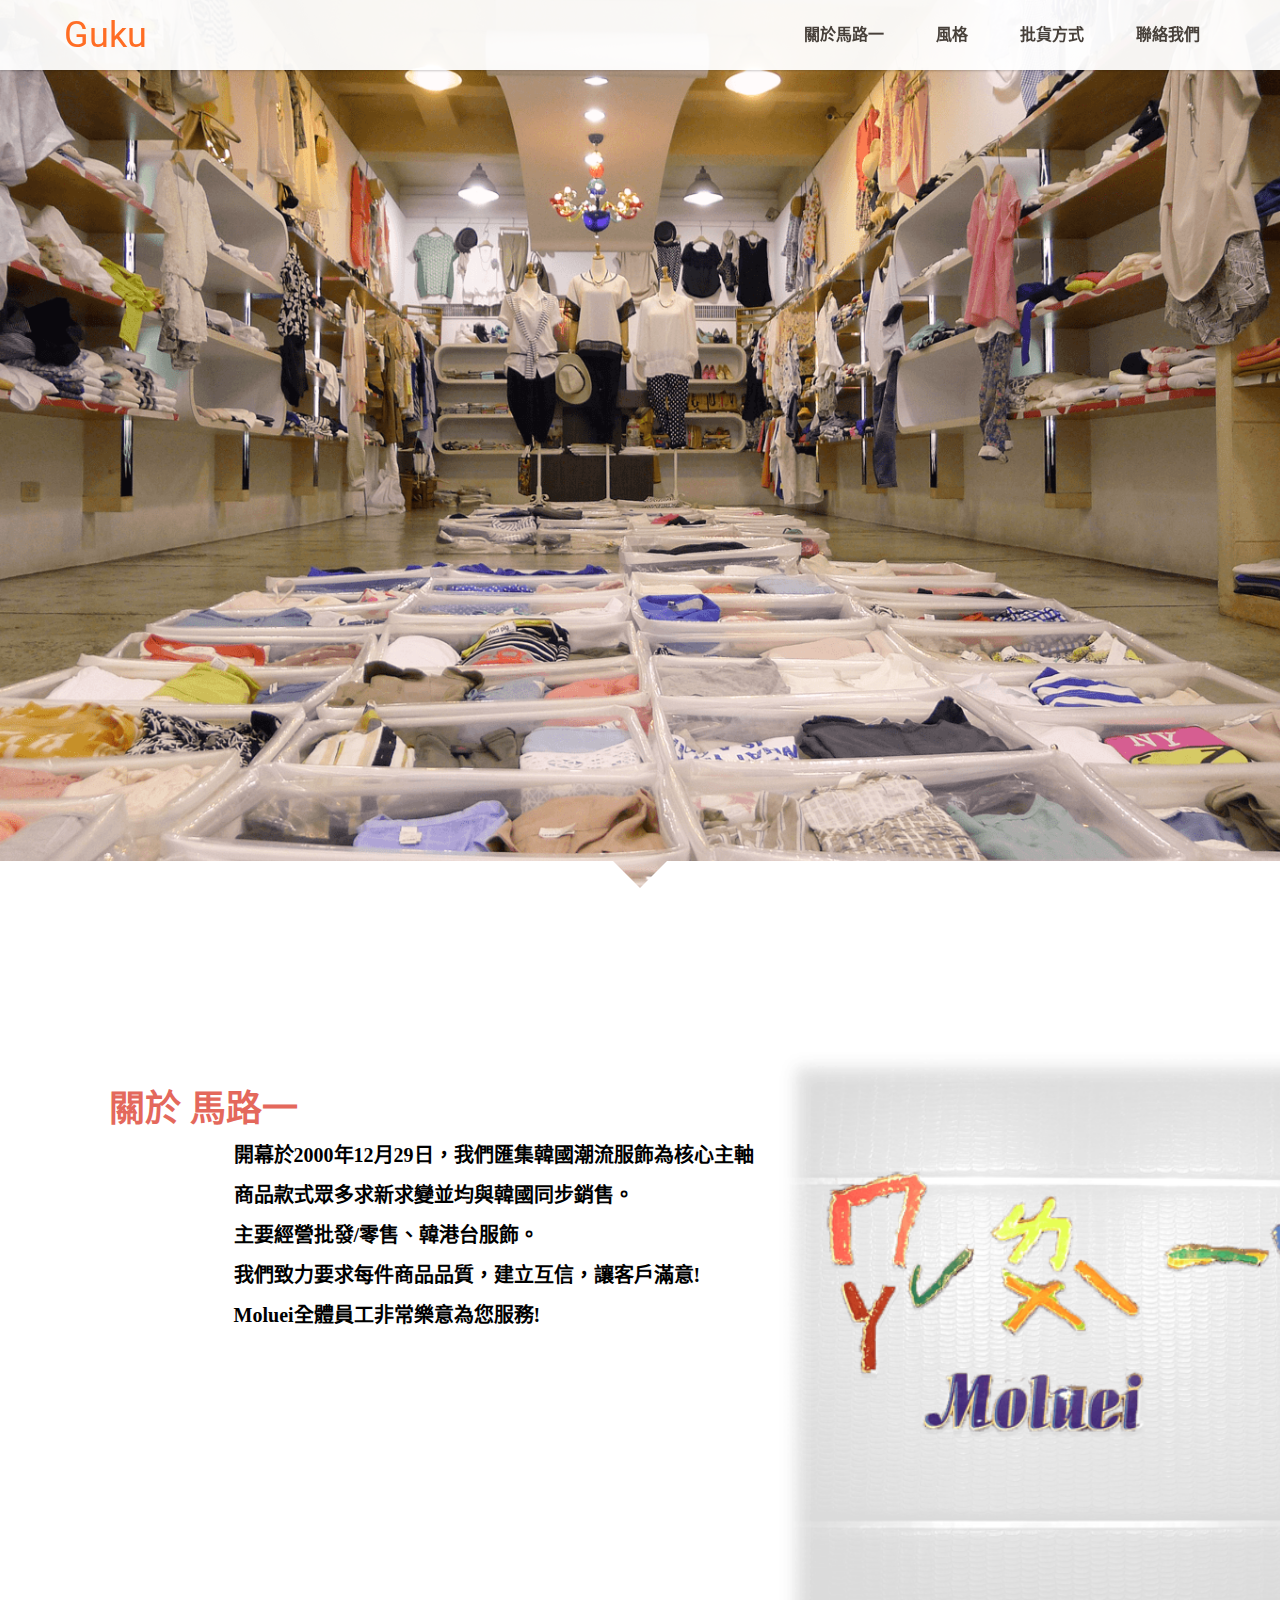
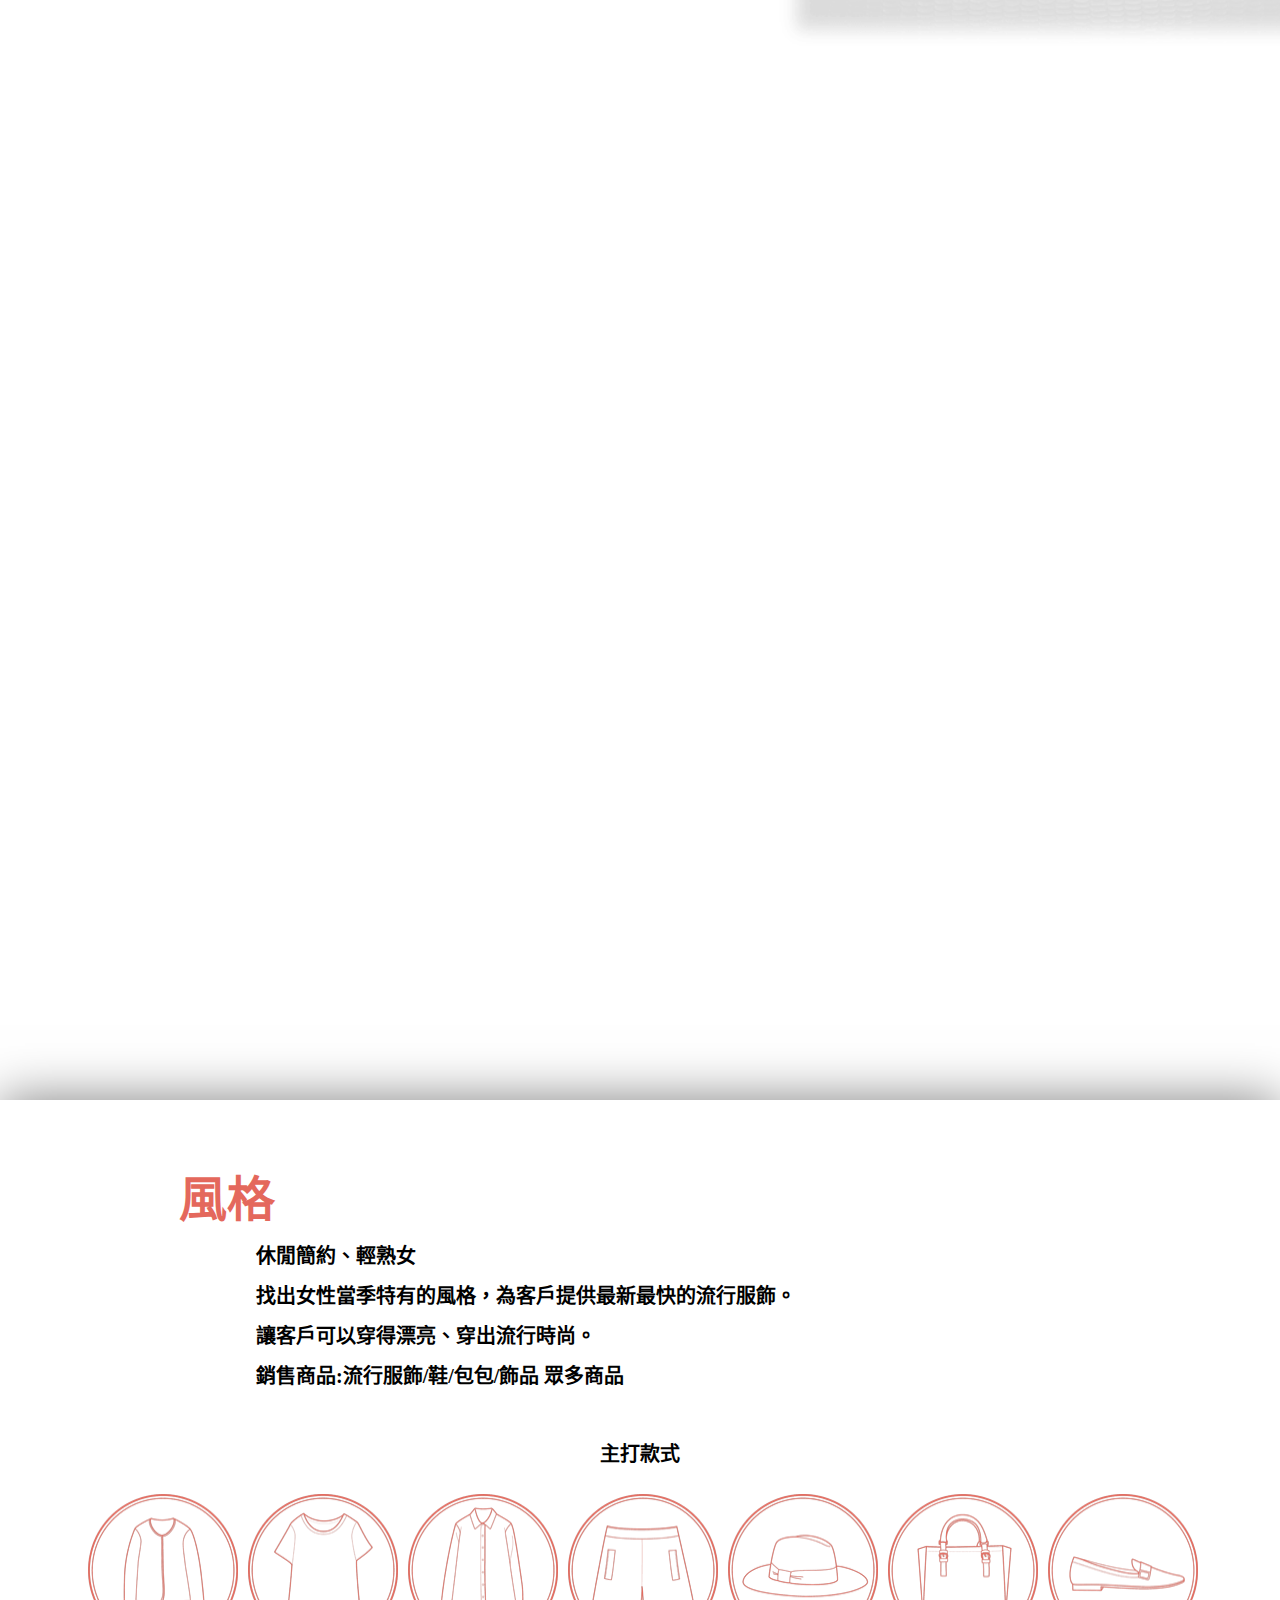
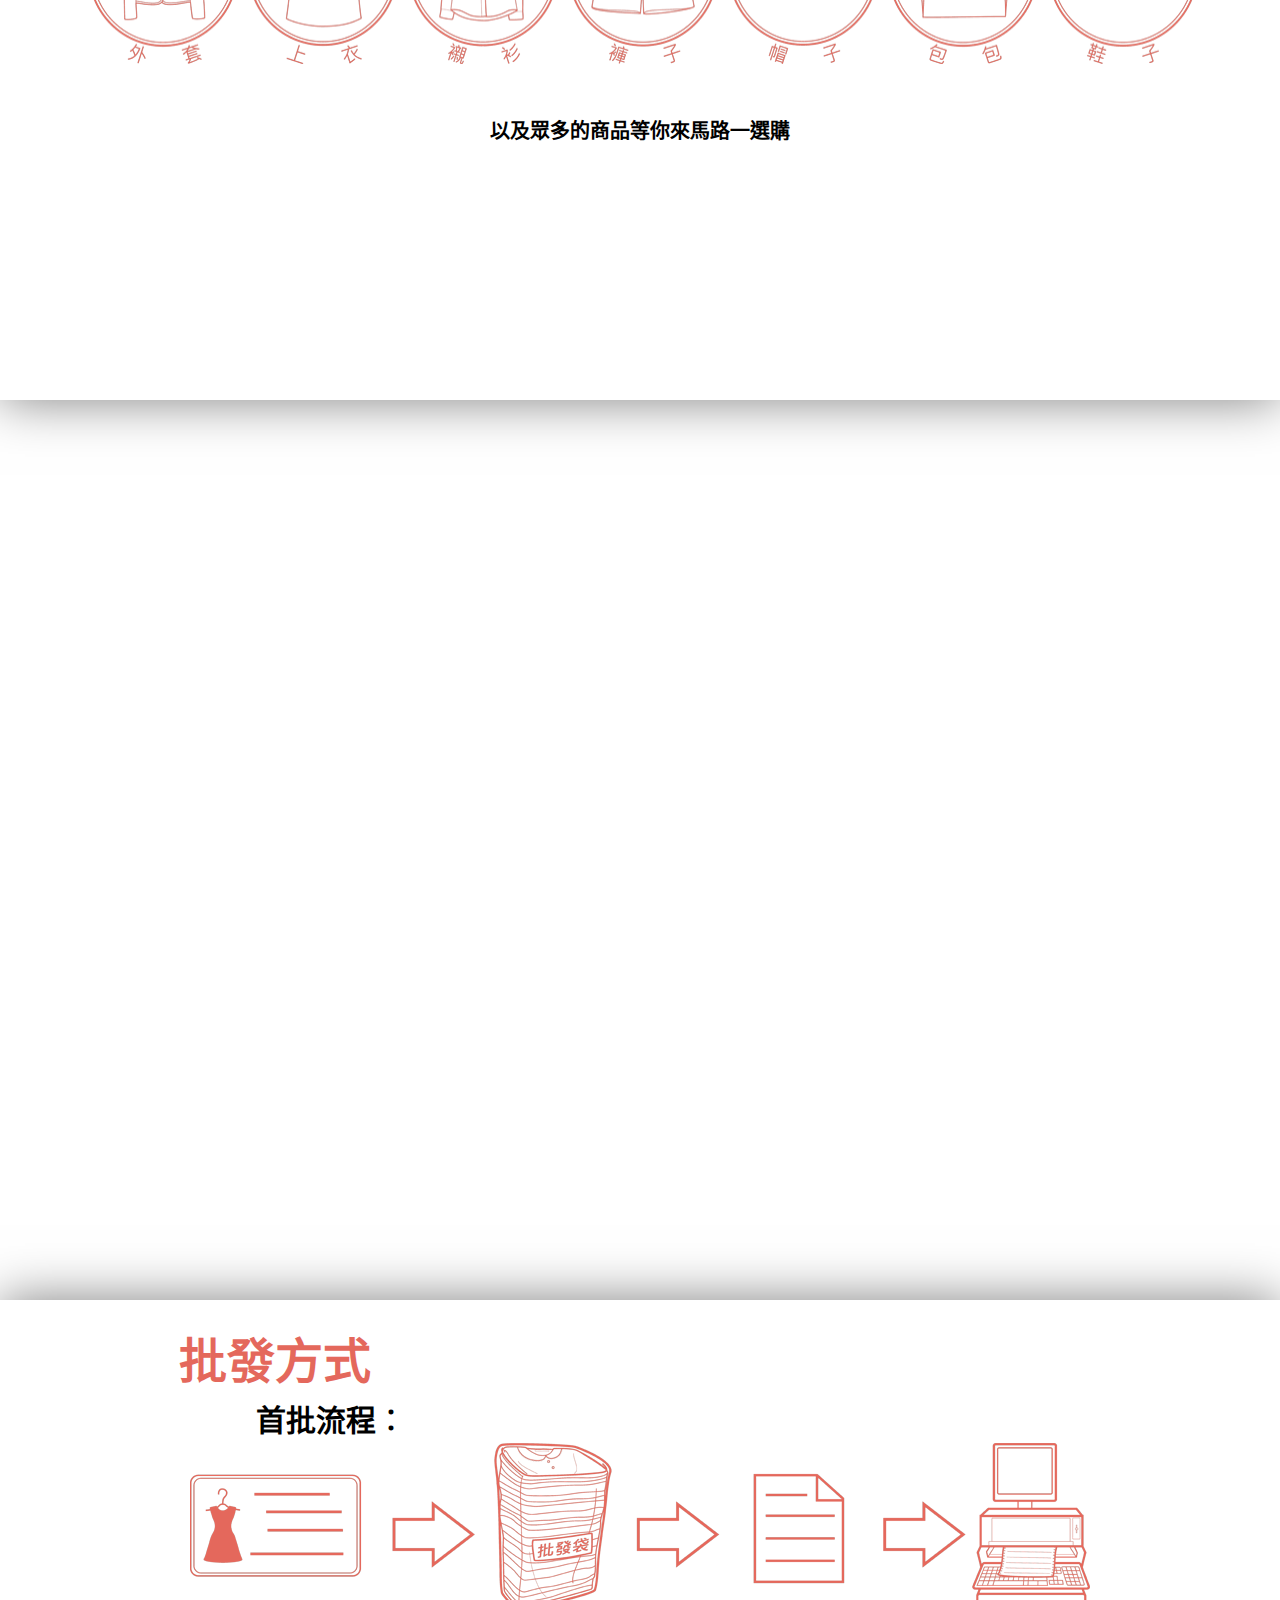
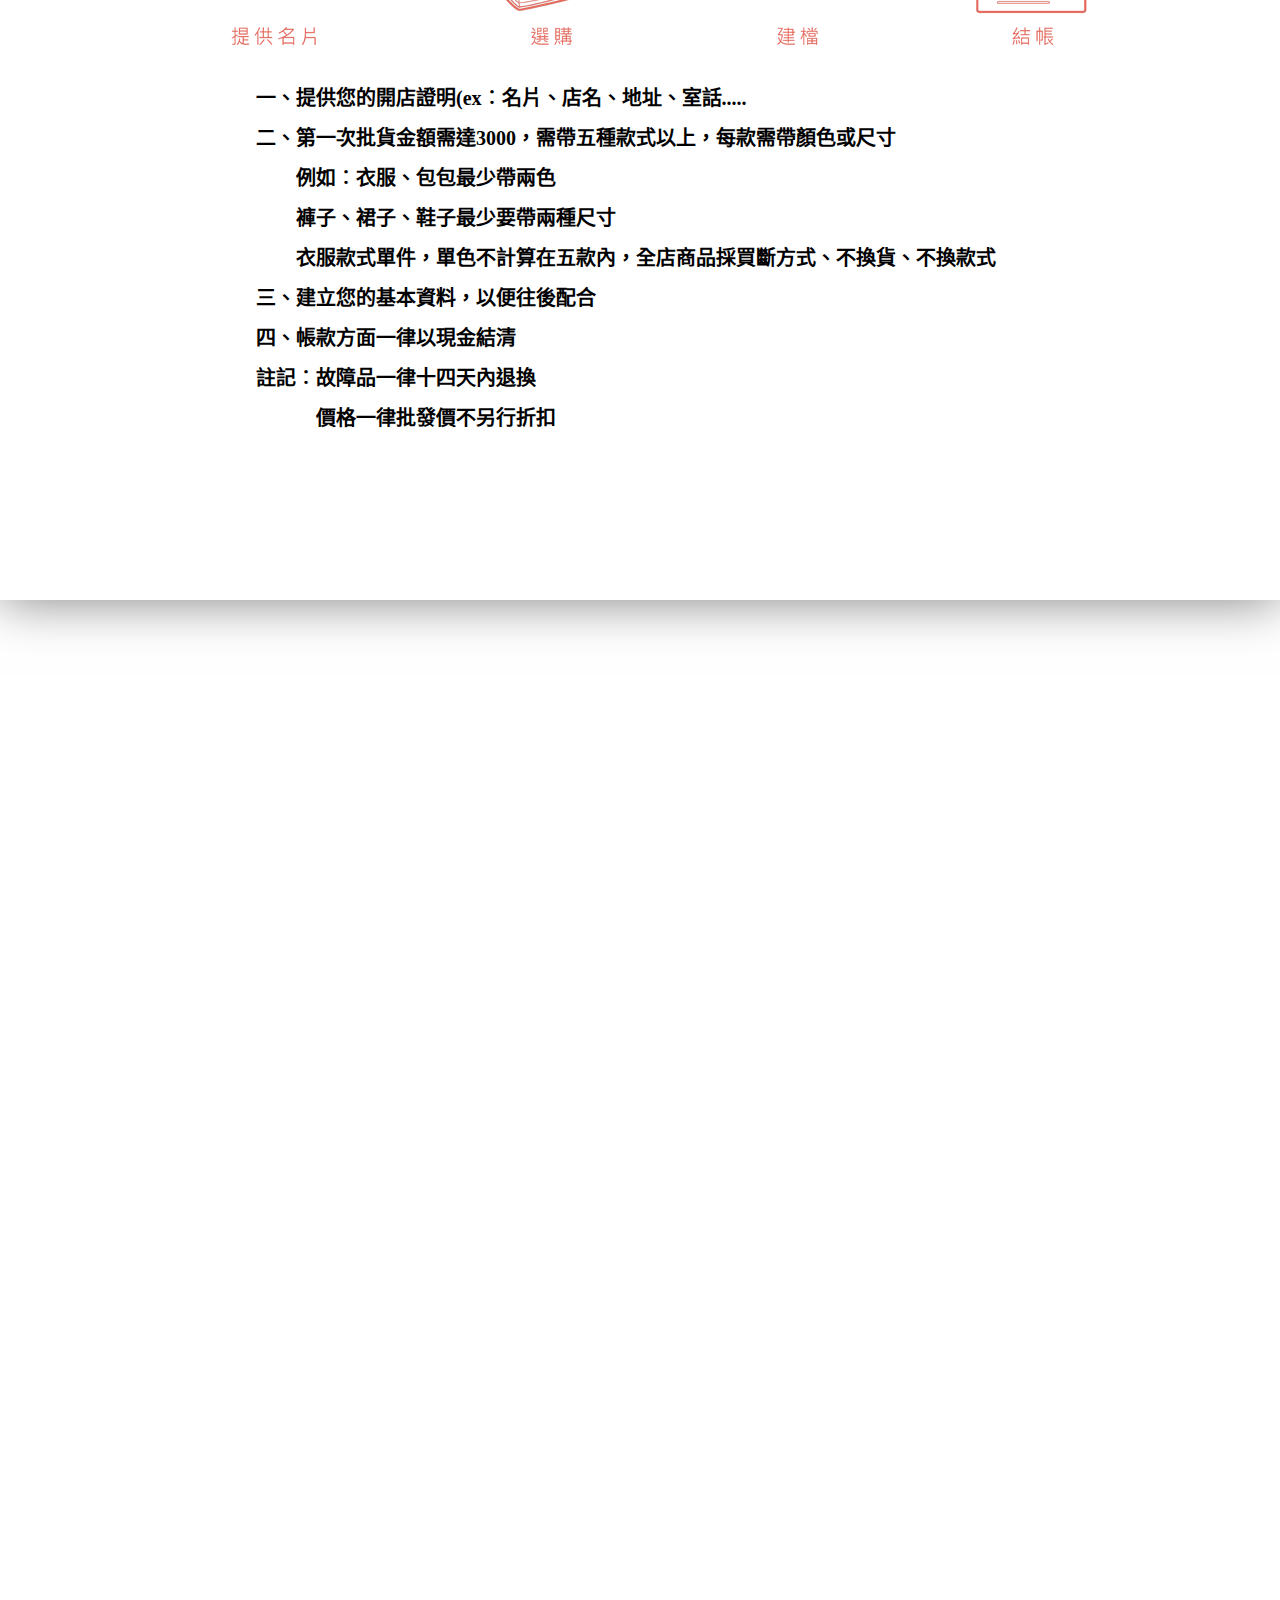
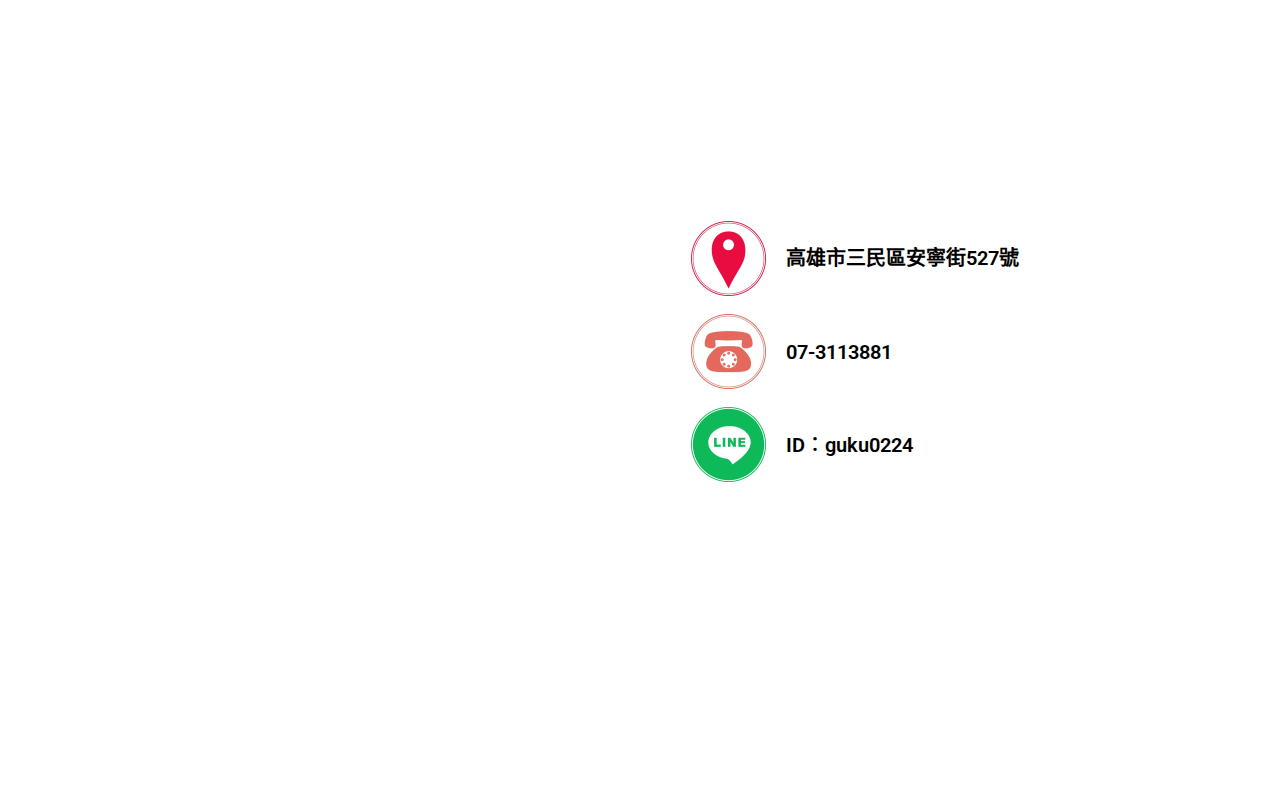
<file: moluei.html>
<!DOCTYPE html>
<html>
<head>
	<meta http-equiv="content-type" content="text/html; charset=utf-8">
	<meta http-equiv="content-language" content="zh-tw">
	<meta name="keywords" content="批發,女裝,服飾,韓國,洋裝,襯衫,牛仔褲,鞋子,上衣,t-shirt,T恤,飾品,包包,配件,擺攤,如何批發,高雄,安寧街,後火車站,TNT,ENEWS,ITI,哈洛德,馬路一,Wholesale,Wholesale Statistics,Clothes,shoes">
	<meta name="description" content="馬路一於安寧街經營許久，對於服裝流行與時尚有極高敏感度，旗下有TNT、ENEWS、ITI、哈洛德、馬路一，各有不同風格滿足您多元的選購，各家店親自到韓國東大門挑貨確保品質與流行性!">
    <meta name="viewport" content="width=device-width, initial-scale=1.0">
	<meta name="Author" content="Chowe">
	<link rev="Chowe" href="chowe0988@gmail.com">
	<link rel="canonical" href="http://www.guku.com.tw/moluei.html">
    <link rel="shortcut icon" href="assets/image/icon.ico">
    <link rel="apple-touch-icon" href="assets/image/icon-iphone.png" /> 
    <link rel="apple-touch-icon" sizes="76x76" href="assets/image/icon-ipad.png" /> 
    <link rel="apple-touch-icon" sizes="120x120" href="assets/image/icon-iphone-retina.png" />
    <link rel="apple-touch-icon" sizes="152x152" href="assets/image/icon-ipad-retina.png" />
    <link rel="stylesheet" href="css/reset.css">
    <link rel="stylesheet" href="css/moluei.css">
    <link href='http://fonts.googleapis.com/css?family=Roboto:400,700,300' rel='stylesheet' type='text/css'>
	<title>馬路一</title>
</head>

<body>
    <header class="guku-header">
    	<div id="guku-logo"><a href="index.html"><p>Guku</p></a></div>

    	<nav class="guku-nav">
    		<ul>
    			<li><a href="#aboutbg">關於馬路一</a></li>
    			<li><a href="#stylebg">風格</a></li>
    			<li><a href="#rulebg">批貨方式</a></li>
    			<li><a href="#contactbg">聯絡我們</a></li>
    		</ul>
    	</nav>
    </header>

    <main class="main-content">
        <div class="fixed-bg bg-1">
        </div>

        <div class="scrolling-bg about-bg" id="aboutbg">
                <div class="left-container">
                    <h1>關於 馬路一</h1>
                    <p> 開幕於2000年12月29日，我們匯集韓國潮流服飾為核心主軸<br>
                         商品款式眾多求新求變並均與韓國同步銷售。<br>
                         主要經營批發/零售、韓港台服飾。<br>
                         我們致力要求每件商品品質，建立互信，讓客戶滿意!<br>
                         Moluei全體員工非常樂意為您服務!</p>
                </div>
                <div class="right-container">
                </div>
        </div>

        <div class="fixed-bg bg-2">
        </div> 

        <div class="scrolling-bg style-bg" id="stylebg">
            <div class="article-container">
                <h1>風格</h1>
                <p>
                   休閒簡約、輕熟女<br>
                   找出女性當季特有的風格，為客戶提供最新最快的流行服飾。<br>
                   讓客戶可以穿得漂亮、穿出流行時尚。<br>
                   銷售商品:流行服飾/鞋/包包/飾品 眾多商品<br>
               </p>
            </div>
            <div class="styleimg">
                <p>主打款式</p>
                <div><img src="assets/image/moluei/jacket.png"></div>
                <div><img src="assets/image/moluei/tshirt.png"></div>
                <div><img src="assets/image/moluei/shirt.png"></div>
                <div><img src="assets/image/moluei/short.png"></div>
                <div><img src="assets/image/moluei/hat.png"></div>
                <div><img src="assets/image/moluei/bag.png"></div>
                <div><img src="assets/image/moluei/shoes.png"></div>
                <p>以及眾多的商品等你來馬路一選購</p>
            </div>
        </div>

        <div class="fixed-bg bg-3">
        </div> 

        <div class="scrolling-bg rule-bg" id="rulebg">
            <div class="article-container">
                <h1>批發方式</h1>
                <h2>首批流程&#65072</h2>
            </div>
                <div class="processimg">
                <div><img src="assets/image/moluei/process.png"></div>
                </div>
                <div class="article-container">
                <p> 
                一、提供您的開店證明(ex&#65072名片、店名、地址、室話.....<br>
                二、第一次批貨金額需達3000，需帶五種款式以上，每款需帶顏色或尺寸<br>
                &nbsp;&nbsp;&nbsp;&nbsp;&nbsp;&nbsp;&nbsp;&nbsp;例如&#65072衣服、包包最少帶兩色<br>
                &nbsp;&nbsp;&nbsp;&nbsp;&nbsp;&nbsp;&nbsp;&nbsp;褲子、裙子、鞋子最少要帶兩種尺寸<br>
                &nbsp;&nbsp;&nbsp;&nbsp;&nbsp;&nbsp;&nbsp;&nbsp;衣服款式單件，單色不計算在五款內，全店商品採買斷方式、不換貨、不換款式<br>
                三、建立您的基本資料，以便往後配合<br>
                四、帳款方面一律以現金結清<br>
                註記&#65072故障品一律十四天內退換<br>
                &nbsp;&nbsp;&nbsp;&nbsp;&nbsp;&nbsp;&nbsp;&nbsp;&nbsp;&nbsp;&nbsp;&nbsp;價格一律批發價不另行折扣<br>                  
                </p>
            </div>
        </div>

        <div class="fixed-bg bg-4">
        </div>

        <div class="scrolling-bg contact-bg" id="contactbg">
            <div class="map-container">
                <iframe src="https://www.google.com/maps/embed?pb=!1m18!1m12!1m3!1d920.5891857219286!2d120.29962200000003!3d22.640483999999983!2m3!1f0!2f0!3f0!3m2!1i1024!2i768!4f13.1!3m3!1m2!1s0x346e04f5a804989d%3A0x43649e982e8cade9!2zODA36auY6ZuE5biC5LiJ5rCR5Y2A5a6J5a-n6KGXNTI36Jmf!5e0!3m2!1szh-TW!2stw!4v1407480575144" width="100%" height="100%" frameborder="0" style="border:0"></iframe>
            </div>  

            <div class="text-container">
                <table CellSpacing="50%" >
                <tr>
                    <td>
                        <img style="vertical-align:middle" src="assets/image/container/addr.png">
                    </td>
                    <td><map>高雄市三民區安寧街527號</map></td>
                </tr>

                <tr>
                    <td>
                        <img style="vertical-align:middle" src="assets/image/moluei/phone.png">
                    </td>
                    <td>07-3113881</td>
                </tr>

                <tr>
                    <td>
                        <img style="vertical-align:middle" src="assets/image/container/line.png">
                    </td>
                    <td>ID&#65072guku0224</td>
                </tr>
                </table>
            </div>
        </div>
    </main>

    <script type="text/javascript" src="assets/js/jquery.min.js"></script>
    <script src="assets/js/second.js"></script>
</body>

</html>
</file>
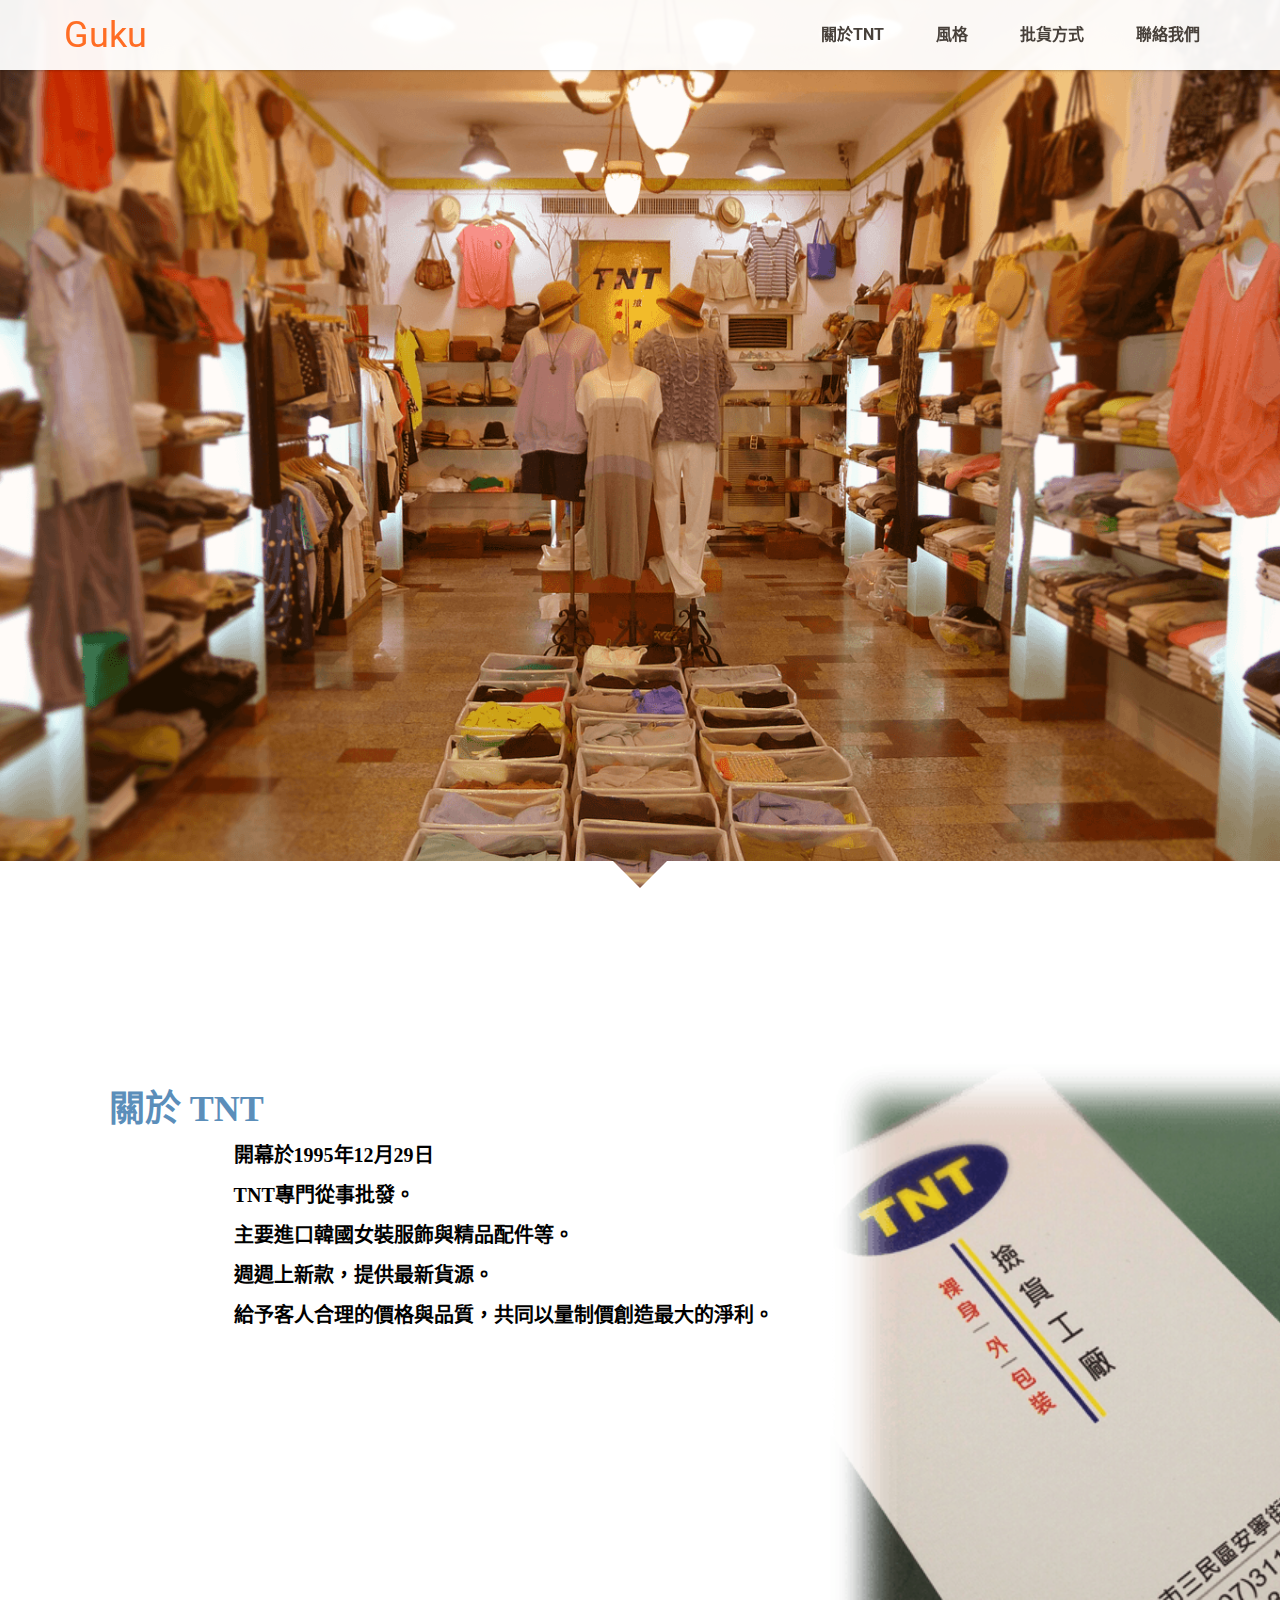
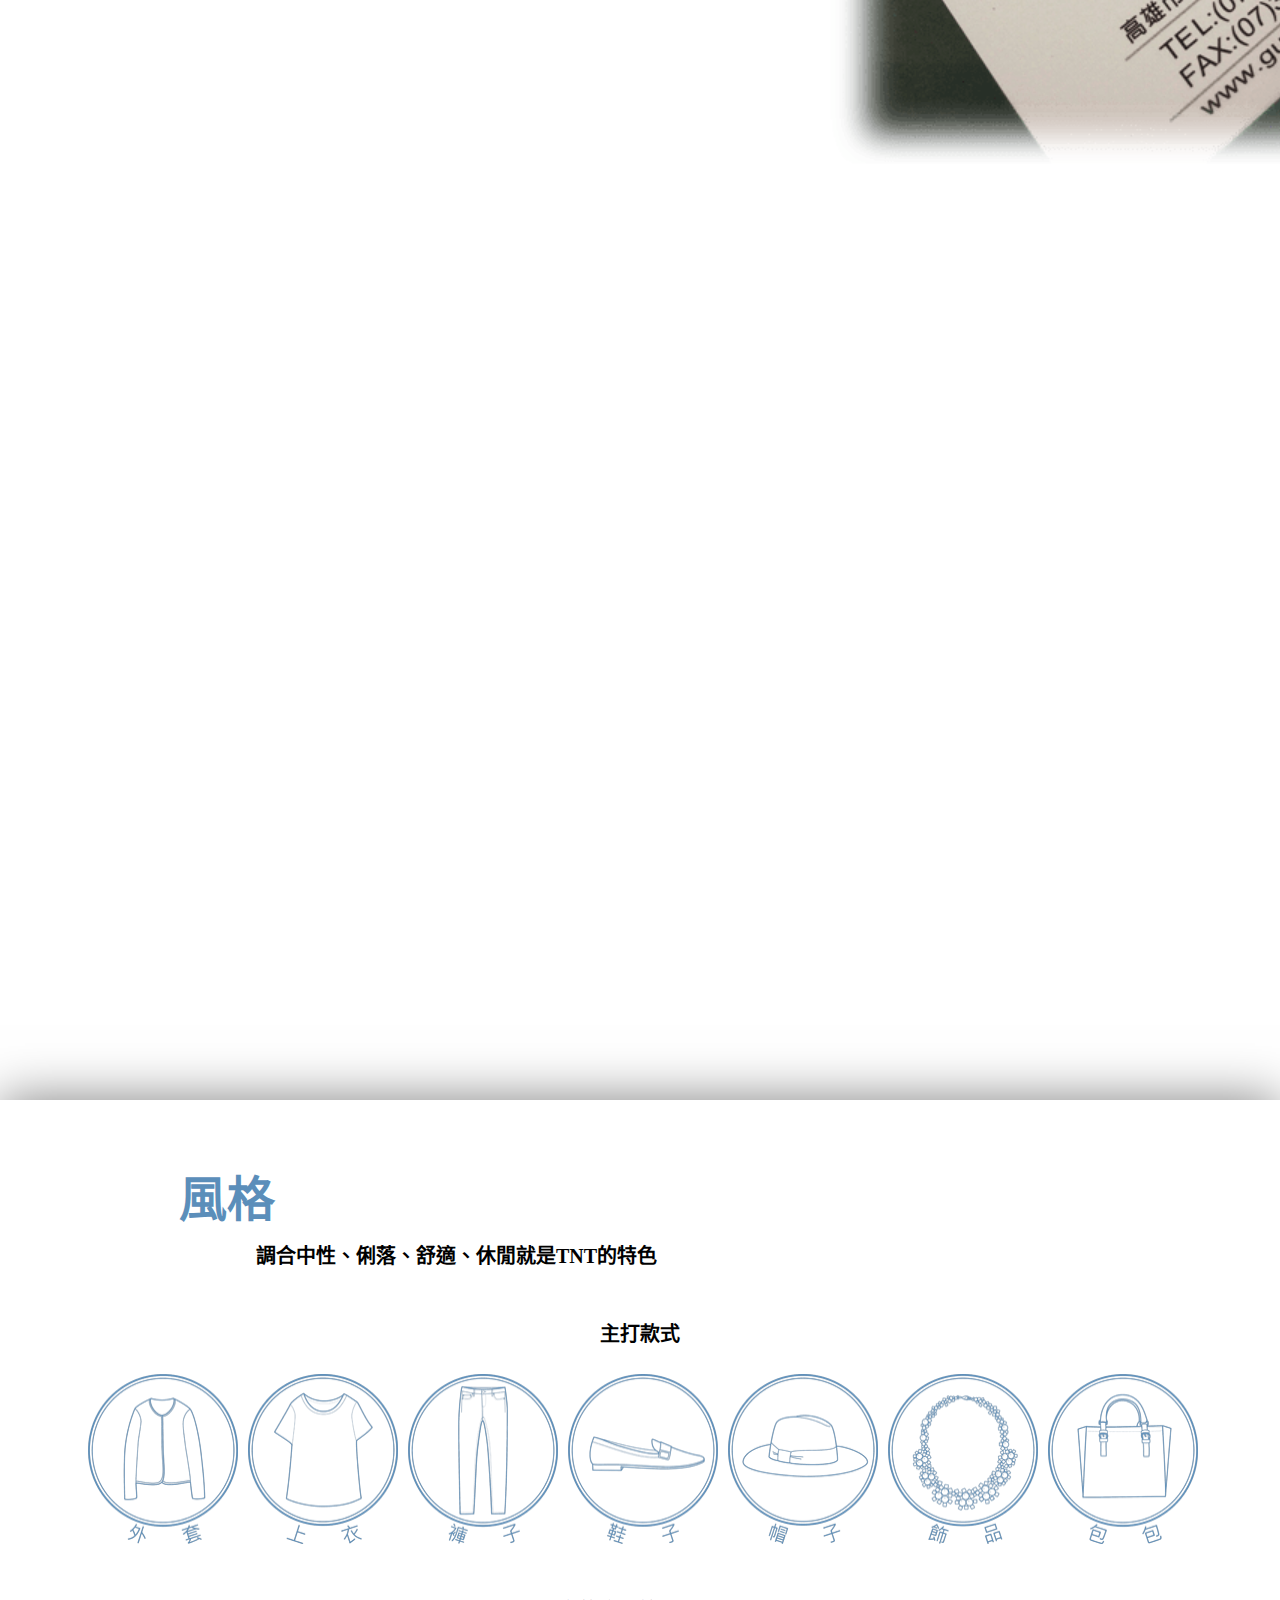
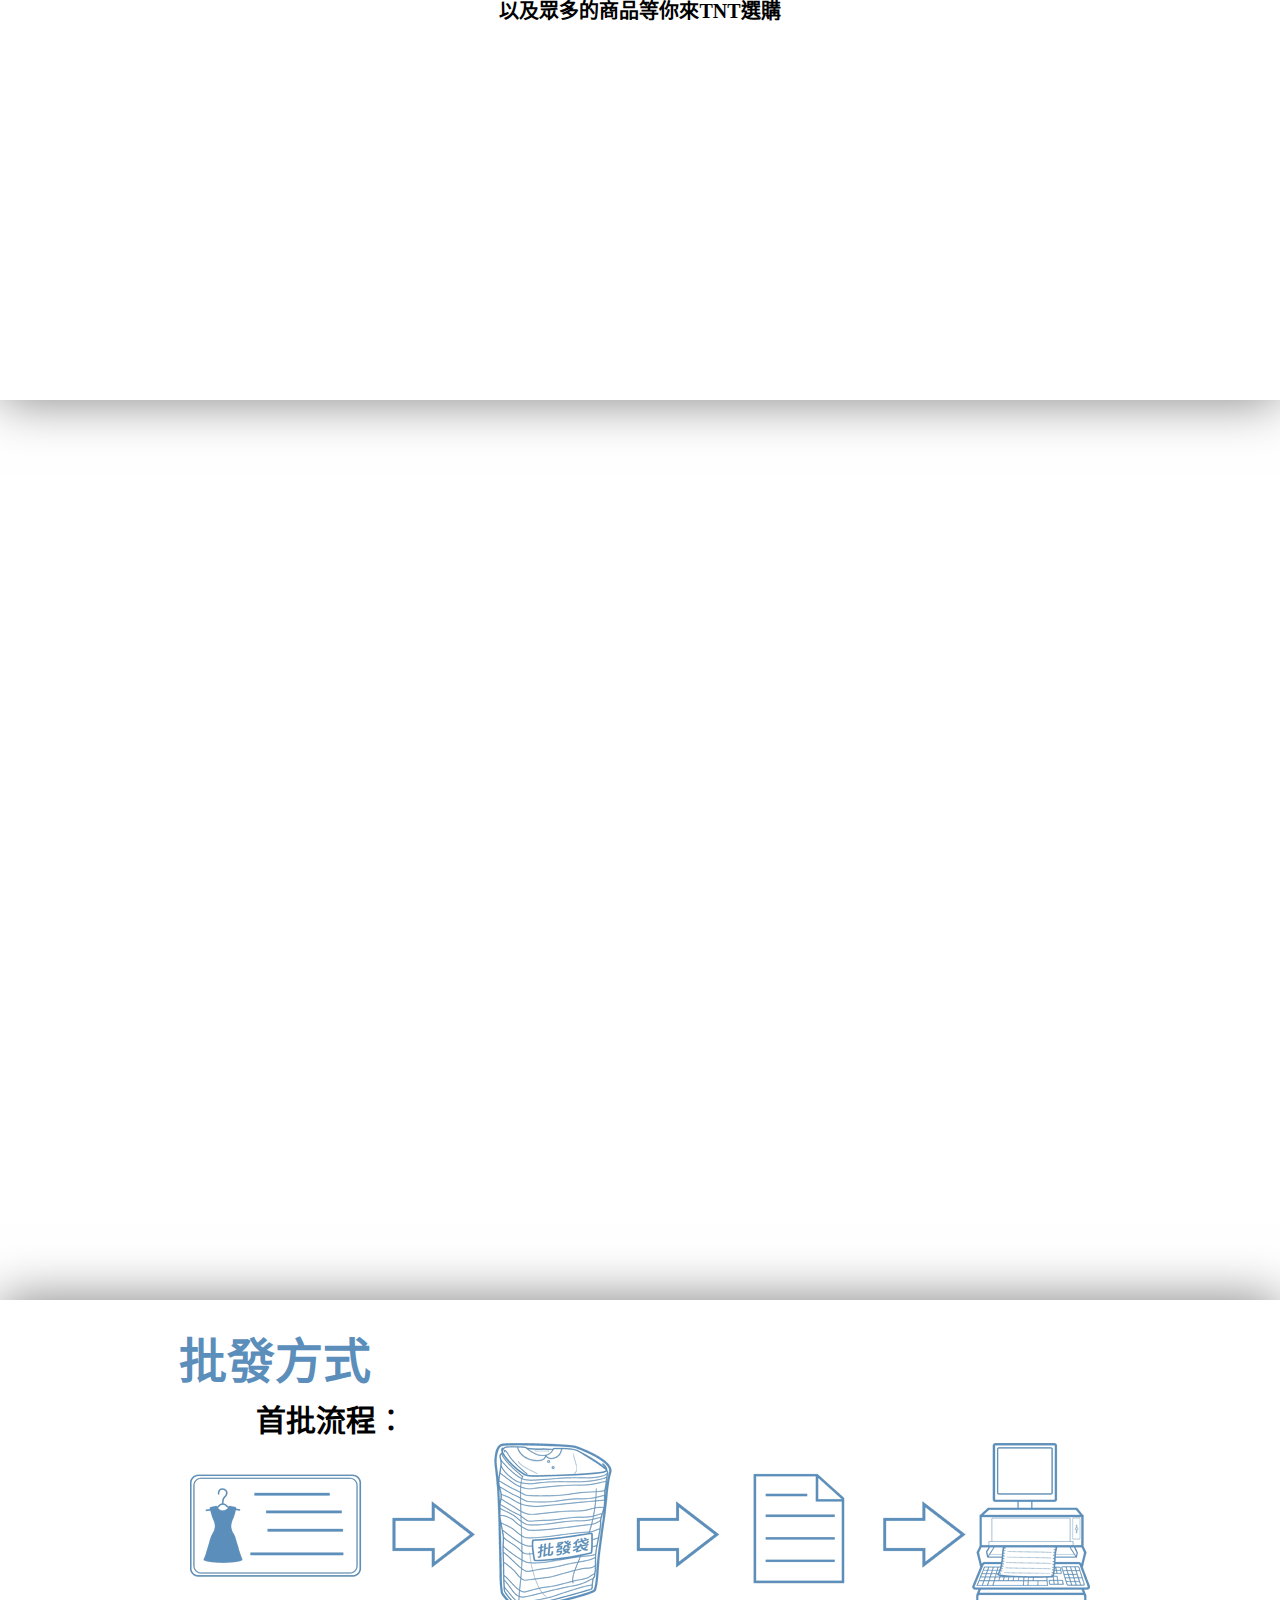
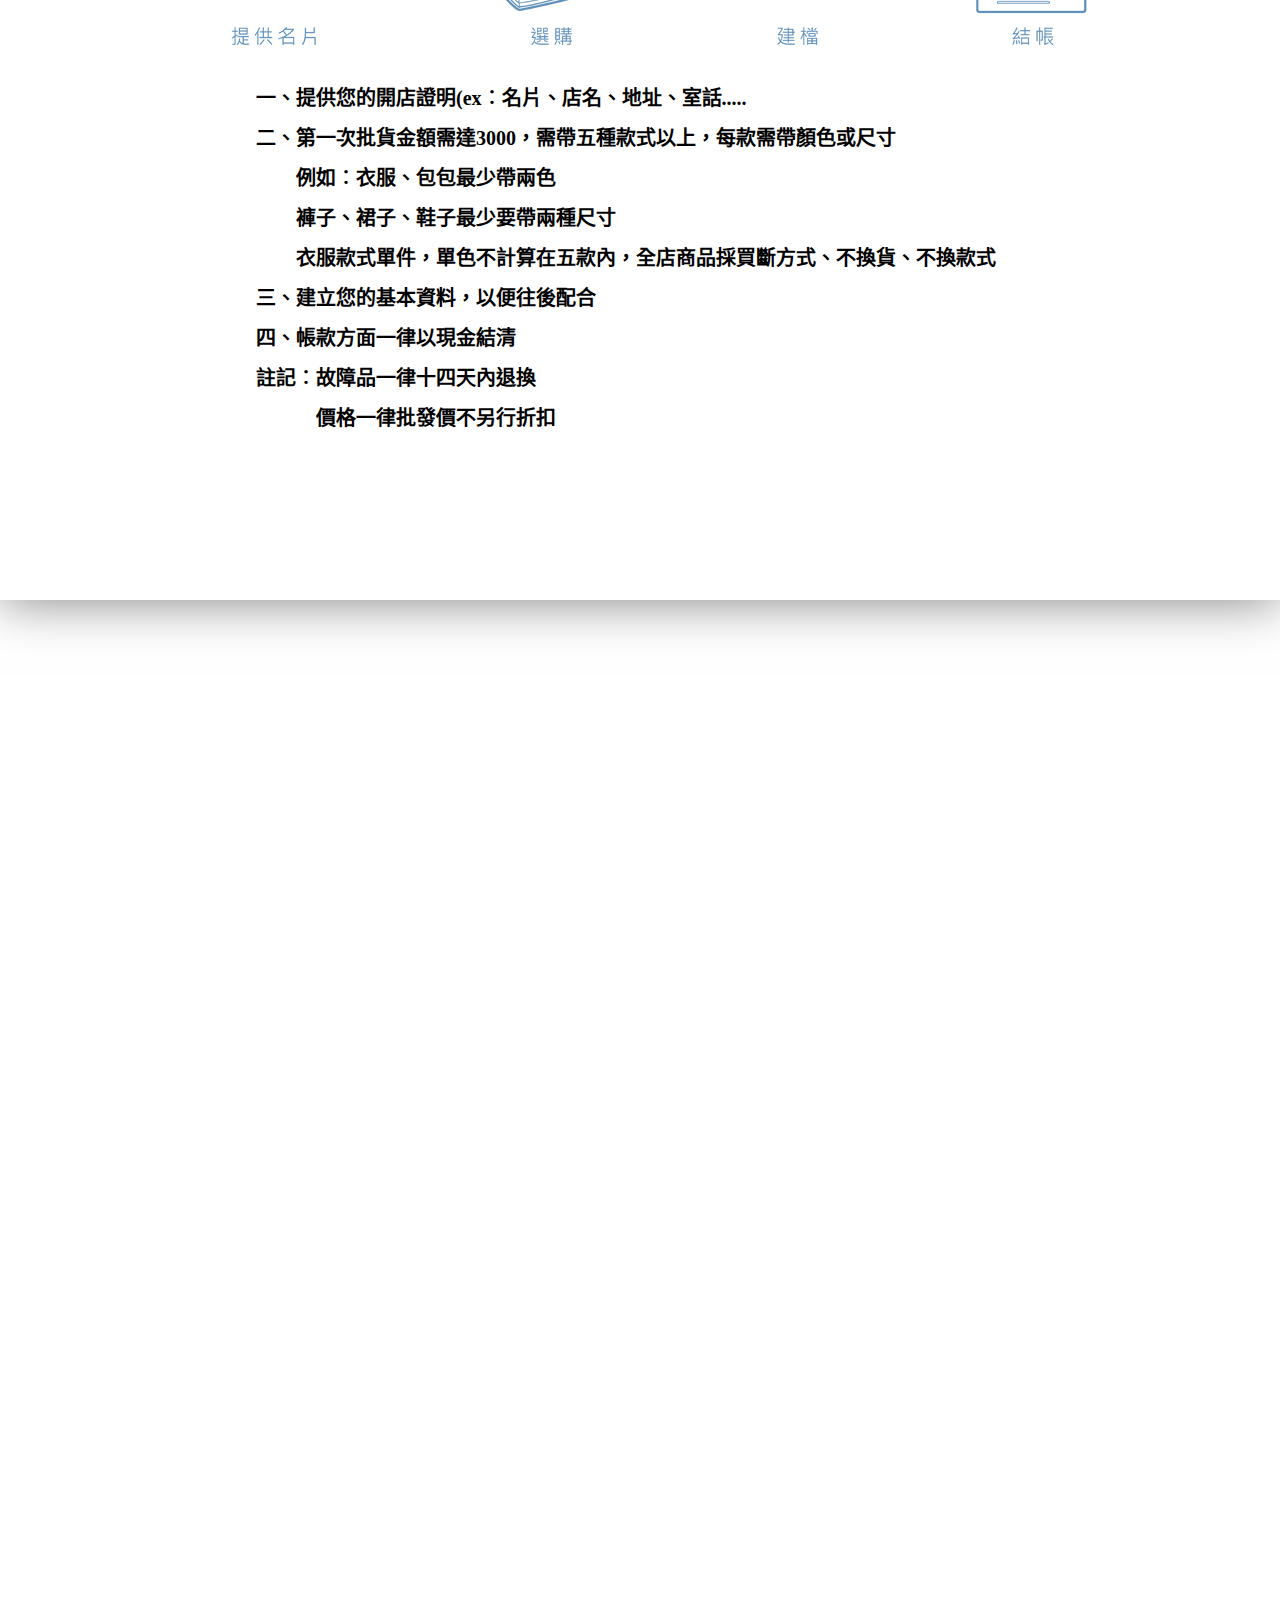
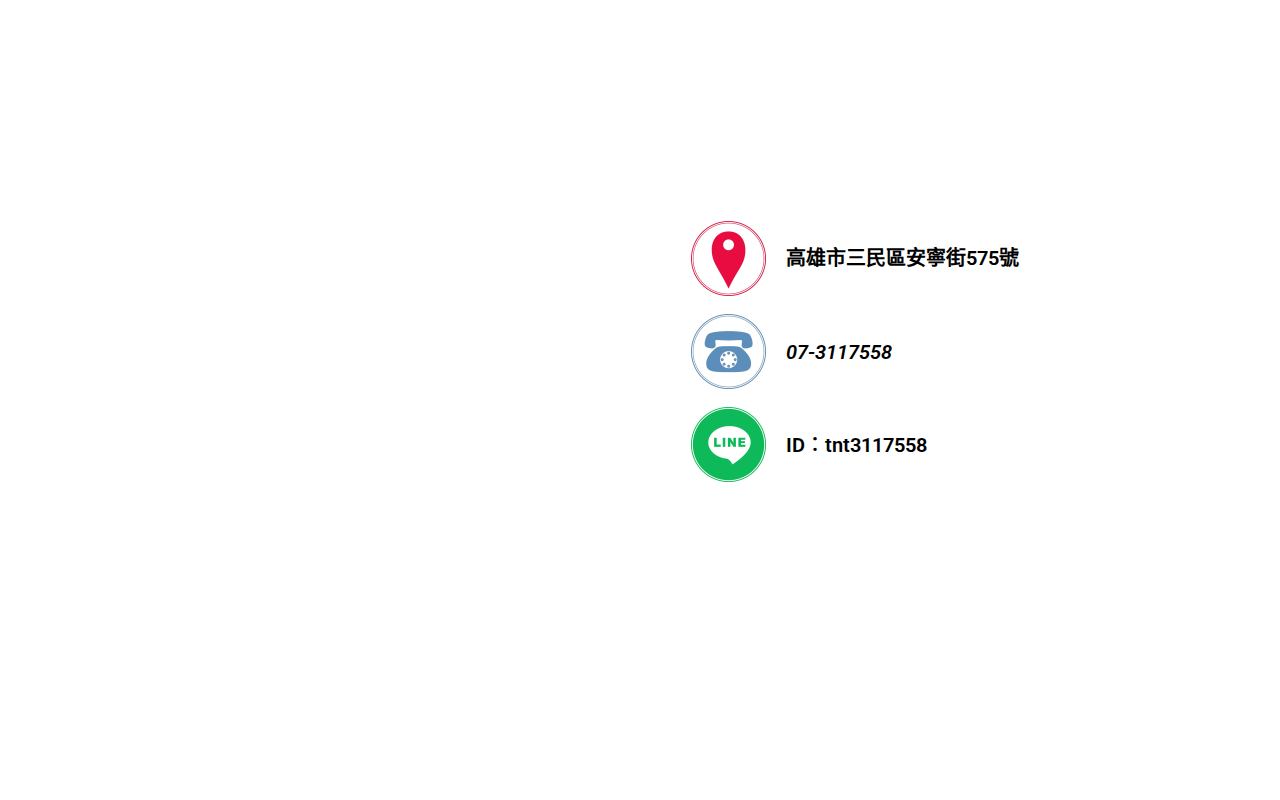
<file: tnt.html>
<!DOCTYPE html>
<html>
<head>
	<meta http-equiv="content-type" content="text/html; charset=utf-8">
	<meta http-equiv="content-language" content="zh-tw">
	<meta name="keywords" content="批發,女裝,服飾,韓國,洋裝,襯衫,牛仔褲,鞋子,上衣,t-shirt,T恤,飾品,包包,配件,擺攤,如何批發,高雄,安寧街,後火車站,TNT,ENEWS,ITI,哈洛德,馬路一,Wholesale,Wholesale Statistics,Clothes,shoes">
	<meta name="description" content="TNT於安寧街經營許久，對於服裝流行與時尚有極高敏感度，旗下有TNT、ENEWS、ITI、哈洛德、馬路一，各有不同風格滿足您多元的選購，各家店親自到韓國東大門挑貨確保品質與流行性!">
    <meta name="viewport" content="width=device-width, initial-scale=1.0">
	<meta name="Author" content="Chowe">
	<link rev="Chowe" href="chowe0988@gmail.com">
	<link rel="canonical" href="http://www.guku.com.tw/tnt.html">
    <link rel="shortcut icon" href="assets/image/icon.ico">
    <link rel="apple-touch-icon" href="assets/image/icon-iphone.png" /> 
    <link rel="apple-touch-icon" sizes="76x76" href="assets/image/icon-ipad.png" /> 
    <link rel="apple-touch-icon" sizes="120x120" href="assets/image/icon-iphone-retina.png" />
    <link rel="apple-touch-icon" sizes="152x152" href="assets/image/icon-ipad-retina.png" />
    <link rel="stylesheet" href="css/reset.css">
    <link rel="stylesheet" href="css/tnt.css">
    <link href='http://fonts.googleapis.com/css?family=Roboto:400,700,300' rel='stylesheet' type='text/css'>
	<title>TNT</title>
</head>

<body>
    <header class="guku-header">
    	<div id="guku-logo"><a href="index.html"><p>Guku</p></a></div>

    	<nav class="guku-nav">
    		<ul>
    			<li><a href="#aboutbg">關於TNT</a></li>
    			<li><a href="#stylebg">風格</a></li>
    			<li><a href="#rulebg">批貨方式</a></li>
    			<li><a href="#contactbg">聯絡我們</a></li>
    		</ul>
    	</nav>
    </header>

    <main class="main-content">
        <div class="fixed-bg bg-1">
            
        </div>

        <div class="scrolling-bg about-bg" id="aboutbg">
                <div class="left-container">
                    <h1>關於 TNT</h1>
                    <p>開幕於1995年12月29日<br>
                       TNT專門從事批發。<br>
                       主要進口韓國女裝服飾與精品配件等。<br>
                       週週上新款，提供最新貨源。<br>
                       給予客人合理的價格與品質，共同以量制價創造最大的淨利。<br>
                    </p>
                </div>
                <div class="right-container">
                </div>
        </div>

        <div class="fixed-bg bg-2">
        </div> 

        <div class="scrolling-bg style-bg" id="stylebg">
            <div class="article-container">
                <h1>風格</h1>
                <p>
                   調合中性、俐落、舒適、休閒就是TNT的特色<br>
               </p>
            </div>
            <div class="styleimg">
                <p>主打款式</p>
                <div><img src="assets/image/tnt/jacket.png"></div>
                <div><img src="assets/image/tnt/tshirt.png"></div>
                <div><img src="assets/image/tnt/jeans.png"></div>
                <div><img src="assets/image/tnt/shoes.png"></div>
                <div><img src="assets/image/tnt/hat.png"></div>
                <div><img src="assets/image/tnt/jewelry.png"></div>
                <div><img src="assets/image/tnt/bag.png"></div>
                <p>以及眾多的商品等你來TNT選購</p>
            </div>
        </div>

        <div class="fixed-bg bg-3">
        </div> 

        <div class="scrolling-bg rule-bg" id="rulebg">
            <div class="article-container">
                <h1>批發方式</h1>
                <h2>首批流程&#65072</h2>
            </div>
                <div class="processimg">
                <div><img src="assets/image/tnt/process.png"></div>
                </div>
                <div class="article-container">
                <p> 
                一、提供您的開店證明(ex&#65072名片、店名、地址、室話.....<br>
                二、第一次批貨金額需達3000，需帶五種款式以上，每款需帶顏色或尺寸<br>
                &nbsp;&nbsp;&nbsp;&nbsp;&nbsp;&nbsp;&nbsp;&nbsp;例如&#65072衣服、包包最少帶兩色<br>
                &nbsp;&nbsp;&nbsp;&nbsp;&nbsp;&nbsp;&nbsp;&nbsp;褲子、裙子、鞋子最少要帶兩種尺寸<br>
                &nbsp;&nbsp;&nbsp;&nbsp;&nbsp;&nbsp;&nbsp;&nbsp;衣服款式單件，單色不計算在五款內，全店商品採買斷方式、不換貨、不換款式<br>
                三、建立您的基本資料，以便往後配合<br>
                四、帳款方面一律以現金結清<br>
                註記&#65072故障品一律十四天內退換<br>
                &nbsp;&nbsp;&nbsp;&nbsp;&nbsp;&nbsp;&nbsp;&nbsp;&nbsp;&nbsp;&nbsp;&nbsp;價格一律批發價不另行折扣<br>                  
                </p>
            </div>
        </div>

        <div class="fixed-bg bg-4">
        </div> 

        <div class="scrolling-bg contact-bg" id="contactbg">
            <div class="map-container">
                <iframe src="https://www.google.com/maps/embed?pb=!1m18!1m12!1m3!1d920.5879325364383!2d120.29836200000004!3d22.640670999999973!2m3!1f0!2f0!3f0!3m2!1i1024!2i768!4f13.1!3m3!1m2!1s0x346e04f57630622f%3A0x15b5100761cc61e3!2zODA36auY6ZuE5biC5LiJ5rCR5Y2A5a6J5a-n6KGXNTc16Jmf!5e0!3m2!1szh-TW!2stw!4v1407479047271" width="100%" height="100%" frameborder="0" style="border:0"></iframe>
            </div>
            <div class="text-container">
                <table CellSpacing="50%" >
                <tr>
                    <td>
                        <img style="vertical-align:middle" src="assets/image/container/addr.png">
                    </td>
                    <td><map>高雄市三民區安寧街575號</map></td>
                </tr>
                <tr>
                    <td>
                        <img style="vertical-align:middle" src="assets/image/tnt/phone.png">
                    </td>
                    <td><address>07-3117558</address></td>
                </tr>
                <tr>
                    <td>
                        <img style="vertical-align:middle" src="assets/image/container/line.png">
                    </td>
                    <td>ID&#65072tnt3117558</td>
                </tr>
                </table>
            </div>
        </div>
    </main>

    <script type="text/javascript" src="assets/js/jquery.min.js"></script>
    <script src="assets/js/second.js"></script>
</body>

</html>
</file>
<file: css/main.css>
*{
	margin: 0;
	padding:0;
	font: inherit;
}


html * {
  -webkit-font-smoothing: antialiased;
  -moz-osx-font-smoothing: grayscale;
}

body{
	background-color: black;
}

html,body,section{
	margin: 0px;
	height: 100%;
}

#container{
	width: 100%;
	height: 100%;
	background-position: top center;
	background-image: url(../assets/image/index/tnt.png);
	-webkit-background-size:cover; 
	-moz-background-size:cover;
	background-size:cover;
	overflow: hidden;
}

header{
	height: 35%;
	width: 100%;
}

.guku-logo,
.joinus{
	height: 35%;
	width: 160px;
	margin-top:2%;
}

.guku-logo{
    margin-left: 8%;
	float: left;
	text-align: center;
}

.guku-logo p{
	float: left;
    text-decoration: none;
    font-family: "Roboto", sans-serif;
    font-size: 2.5em;
	color:#EF5226;
	text-shadow: 0 1px 3px rgba(0, 0, 0, 0.3);
}

.joinus{
	height: 35%;
	width: 180px;
	margin-right: 2%;
	margin-top:2%;
	text-align: right;
	cursor: pointer;
	float: right;
}

.joinus a {
	float: left;
    text-decoration: none;
    font-size: 2.2em;
	color:#ffffff;
	font-family: 'Lato', sans-serif;
	text-shadow: 0 4px 12px rgba(0, 0, 0, 0.3);
}

.joinus a::before {
	color: #EF5226;
	content: attr(data-hover);
	position: absolute;
	opacity: 0;
	text-shadow: 0 8px 24px rgba(0, 0, 0, 0.6);
	-webkit-transform: scale(1.1) translateX(10px) translateY(-10px) rotate(4deg);
	-moz-transform: scale(1.1) translateX(10px) translateY(-10px) rotate(4deg);
	transform: scale(1.1) translateX(10px) translateY(-10px) rotate(4deg);
	-webkit-transition: -webkit-transform 0.3s, opacity 0.3s;
	-moz-transition: -moz-transform 0.3s, opacity 0.3s;
	transition: transform 0.3s, opacity 0.3s;
	pointer-events: none;
}

.joinus a:hover{
	color:transparent;
}

.joinus a:hover::before,
.joinus a:focus::before {
	-webkit-transform: scale(1) translateX(0px) translateY(0px) rotate(0deg);
	-moz-transform: scale(1) translateX(0px) translateY(0px) rotate(0deg);
	transform: scale(1) translateX(0px) translateY(0px) rotate(0deg);
	opacity: 1;
}

ol, ul { 
	list-style: none;
	 }

.box-menu{
	clear: both;
}

.menu{
	/*border: solid 2px green;*/
	text-align: center;
}

.menu li {
    display: inline-block;
    /*border: solid 2px red;*/
}


li>.btn{
	background:rgba(255,255,255,.3);
	color: #ff2600;
	display: inline-block;
	height: 130px;
	width: 130px;
	border: 2px solid #ff2600;
	border-radius: 100%;
	margin-right: 15px;
	margin-left: 15px;
	font-size: 22px;
	font-weight: 600;
	font-family: 'Quattrocento Sans', sans-serif;
	cursor: pointer;
	-moz-outline:none;
	-o-outline:none;
	-webkit-outline:none;
	outline:none;
	text-shadow: 0 0 2px rgba(111,134,134,0.3);
}



li>.btn:hover,
li>.btn:focus{
	color: #fff;
	border: 2px solid rgba(239,82,38,0.9);
    background:rgba(239,82,38,0.9);
	transition: .5s;
	opacity: 1;
}
span{
	font-family:"新宋体","微軟正黑體" ,"新細明體", "細明體" ,Georgia ;
	font-weight: 700;
}

.btn.e-btn>span{
	font-family: 'Quattrocento Sans', sans-serif;
	font-size:15px;
}


@media screen and (min-width: 640px) and (max-width: 820px) {
    li>.btn{
	    margin-left: 40px;
	    margin-right: 40px;
    }
}

@media screen and (min-width: 331px) and (max-width: 490px) {
   #container{
	    height: 600px;
	    width: 100%;
    }

    .joinus,
    .guku-logo{
    width: 36%;
    }

    .joinus a,
    .guku-logo p {
    	font-size: 1.8em;
    }

   header{
	    height: 20%;
   }

    .menu li {
        display: inline;
    }

    li>.btn{
	    height: 50px;
	    width: 50%;
	    margin-bottom: 10px;
	    margin-left: 10px;
	    margin-right: 10px;
	    border-radius: 5%;
    }
}


@media screen and (max-width: 330px) {
   #container{
	    height: 400px;
	    width: 100%;
    }

    header{
	    height: 16%;
    }

    .joinus a,
    .guku-logo p {
    	font-size: 1.2em;
    }


    .joinus,
    .guku-logo{
    width: 32%;
    }

   .menu li {
        display: inline;
    }

    li>.btn{
	   height: 40px;
	   width: 50%;
	   margin-bottom: 10px;
	   margin-left: 10px;
	   margin-right: 10px;
	   border-radius: 5%;
    }

}
</file>
<file: css/enews.css>
.fixed-bg.bg-1 {
  background-image:  url("../assets/image/enews/header.png");
}

.fixed-bg.bg-2 {
  background-position: center center;
  background-image: url("../assets/image/enews/02.png");
}
.fixed-bg.bg-3 {
  background-position: center center;
  background-image: url("../assets/image/enews/03.png");
}

.fixed-bg.bg-4 {
  background-position:top center;
  background-image: url("../assets/image/enews/04.png");
}

.fixed-bg.bg-1:before{
  border-bottom: 40px solid #fff;
}

.fixed-bg.bg-1:after{
  border-bottom: 40px solid #fff;
}

.left-container{ 
  background-position: center;
  background-image:  url("../assets/image/enews/about-2.png");
}

.scrolling-bg {
  position: relative;
  background-color: #fff;
  color: #000;
}

.scrolling-bg h1{
  color: #2dd6c8;
}

/*
.scrolling-bg.about-bg {
  position: relative;
  background-color: #2dd6c8;
  color: #8a448a;
}
.scrolling-bg.style-bg {
  background-color: #ff8ca3;
  color: #fff;
}
.scrolling-bg.rule-bg {
  background-color: #fff;
  color: #B51C2A;
}

.scrolling-bg.contact-bg {
  background-color: #ffffff;
  color: #3d3536;
}
*/

@media screen and (min-width: 770px){
  .left-container{
  margin-top:5%;
  margin-left:10%;  
  float: left;
  width: 70%;
  background: url();
  z-index: 3;
  line-height: 175%;
}

.left-container h1{
    margin-left:-10%;
    font-size: 36px;
    font-weight:900;
    margin-bottom:1%; 
  }


.right-container{
  position: absolute;
  display:table;
  width: 50%;
  z-index: 2;
  height: 100%;
  margin-left:50%; 
  background-size: cover;
  background-repeat: center center ;
  background-image:  url("../assets/image/enews/about.png");
}
}
</file>
<file: css/harriod.css>
.fixed-bg.bg-1 {
  background-image:  url("../assets/image/harriod/header.png");
}

.fixed-bg.bg-2 {
  background-position:center;
  background-image: url("../assets/image/harriod/02.png");
}
.fixed-bg.bg-3 {
  background-position:top center;
  background-image: url("../assets/image/harriod/03.png");
}

.fixed-bg.bg-4 {
  background-position: center;
  background-image: url("../assets/image/harriod/04.png");
}

.fixed-bg.bg-1:before{
  border-bottom: 40px solid #fff;
}

.fixed-bg.bg-1:after{
  border-bottom: 40px solid #fff;
}

.left-container{ 
  background-image:  url("../assets/image/harriod/about.png");
}

.scrolling-bg {
  position: relative;
  background-color: #fff;
  color: #000;
}

.scrolling-bg h1{
  color: #A5522E;
}

/*
.scrolling-bg.about-bg {
  position: relative;
  background-color: #fff;
  color: #000;
}
.scrolling-bg.style-bg {
  background-color: #fff;
  color: #000;
}
.scrolling-bg.rule-bg {
  background-color: #fff;
  color: #000;
}

.scrolling-bg.contact-bg {
  background-color: #ffffff;
  color: #3d3536;
}
*/
@media screen and (min-width: 770px){
  .left-container{
  margin-top:5%;
  margin-left:10%;  
  float: left;
  width: 70%;
  background: url();
  z-index: 3;
  line-height: 175%;
}

.left-container h1{
    margin-left:-10%;
    font-size: 36px;
    font-weight:900;
    margin-bottom:1%; 
  }


.right-container{
  position: absolute;
  display:table;
  width: 50%;
  z-index: 2;
  height: 100%;
  margin-left:50%; 
  background-size: cover;
  background-repeat: center center;
  background-image:  url("../assets/image/harriod/about.png");
}
}
</file>
<file: css/iti.css>
.fixed-bg.bg-1 {
  background-image:  url("../assets/image/iti/header.png");
}

.fixed-bg.bg-2 {
  background-position: center;
  background-image: url("../assets/image/iti/02.png");
}
.fixed-bg.bg-3 {
  background-position: center;
  background-image: url("../assets/image/iti/03.png");
}

.fixed-bg.bg-4 {
  background-position:bottom center;
  background-image: url("../assets/image/iti/04.png");
}

.fixed-bg.bg-1:before{
  border-bottom: 40px solid #fff;
}

.fixed-bg.bg-1:after{
  border-bottom: 40px solid #fff;
}

.left-container{ 
  background-position: bottom;
  background-image:  url("../assets/image/iti/about-2.png");
}

.scrolling-bg {
  position: relative;
  background-color: #fff;
  color: #000;
}

.scrolling-bg h1{
  color: #809e6e;
}

/*
.scrolling-bg.about-bg {
  position: relative;
  background-color: #fff;
  color: #000;
}
.scrolling-bg.style-bg {
  background-color: #fff;
  color: #000;
}
.scrolling-bg.rule-bg {
  background-color: #fff;
  color: #000;
}

.scrolling-bg.contact-bg {
  background-color: #ffffff;
  color: #3d3536;
}
*/
@media screen and (min-width: 770px){
  .left-container{
  margin-top:5%;
  margin-left:10%;  
  float: left;
  width: 70%;
  background: url();
  z-index: 3;
  line-height: 175%;
}

.left-container h1{
    margin-left:-10%;
    font-size: 36px;
    font-weight:900;
    margin-bottom:1%; 
  }


.right-container{
  position: absolute;
  display:table;
  width: 50%;
  z-index: 2;
  height: 100%;
  margin-left:50%; 
  background-size: cover;
  background-repeat: center center;
  background-image:  url("../assets/image/iti/about.png");
}
}
</file>
<file: css/moluei.css>
.fixed-bg.bg-1 {
  background-image:  url("../assets/image/moluei/header.png");
}

.fixed-bg.bg-2 {
  background-position: top center;
  background-image: url("../assets/image/moluei/02.png");
}
.fixed-bg.bg-3 {
  background-position:top center;
  background-image: url("../assets/image/moluei/03.png");
}

.fixed-bg.bg-4 {
  background-position: center;
  background-image: url("../assets/image/moluei/04.png");
}

.fixed-bg.bg-1:before{
  border-bottom: 40px solid #fff;
}

.fixed-bg.bg-1:after{
  border-bottom: 40px solid #fff;
}

.left-container{ 
  background-position: bottom;
  background-image:  url("../assets/image/moluei/about-2.png");
}

.scrolling-bg {
  position: relative;
  background-color: #fff;
  color: #000;
}

.scrolling-bg h1{
  color: #E4685C;
}

/*
.scrolling-bg.about-bg {
  position: relative;
  background-color: #fff;
  color: #000;
}
.scrolling-bg.style-bg {
  background-color: #fff;
  color: #000;
}
.scrolling-bg.rule-bg {
  background-color: #fff;
  color: #000;
}

.scrolling-bg.contact-bg {
  background-color: #ffffff;
  color: #3d3536;
}
*/

@media screen and (min-width: 770px){
  .left-container{
  margin-top:5%;
  margin-left:10%;  
  float: left;
  width: 70%;
  background: url();
  z-index: 3;
  line-height: 175%;
}

.left-container h1{
    margin-left:-10%;
    font-size: 36px;
    font-weight:900;
    margin-bottom:1%; 
  }


.right-container{
  position: absolute;
  display:table;
  width: 50%;
  z-index: 2;
  height: 100%;
  margin-left:50%; 
  background-size: cover;
  background-repeat: center right;
  background-image:  url("../assets/image/moluei/about.png");
}
</file>
<file: css/tnt.css>
.fixed-bg.bg-1 {
  background-image:  url("../assets/image/tnt/header.png");
}

.fixed-bg.bg-2 {
  background-position: center;
  background-image: url("../assets/image/tnt/02.png");
}
.fixed-bg.bg-3 {
  background-position: center;
  background-image: url("../assets/image/tnt/03.png");
}

.fixed-bg.bg-4 {
  background-position: top center;
  background-image: url("../assets/image/tnt/04.png");
}


.fixed-bg.bg-1:before{
  border-bottom: 40px solid #fff;
}

.fixed-bg.bg-1:after{
  border-bottom: 40px solid #fff;
}

.left-container{ 
  background-position: bottom;
  background-image:  url("../assets/image/tnt/about-2.png");
}

.scrolling-bg {
  position: relative;
  background-color: #fff;
  color: #000;
}

.scrolling-bg h1{
  color: #5b8eba;
}

/*
.scrolling-bg.about-bg {
  position: relative;
  background-color: #fff;
  color: #000;
}
.scrolling-bg.style-bg {
  background-color: #fff;
  color: #000;
}
.scrolling-bg.rule-bg {
  background-color: #fff;
  color: #000;
}

.scrolling-bg.contact-bg {
  background-color: #ffffff;
  color: #3d3536;
}
*/

@media screen and (min-width: 770px){
  .left-container{
  margin-top:5%;
  margin-left:10%;  
  float: left;
  width: 70%;
  background: url();
  z-index: 3;
  line-height: 175%;
}

.left-container h1{
    margin-left:-10%;
    font-size: 36px;
    font-weight:900;
    margin-bottom:1%; 
  }


.right-container{
  position: absolute;
  display:table;
  width: 50%;
  z-index: 2;
  height: 100%;
  margin-left:50%; 
  background-size: cover;
  background-repeat: top center;
  background-image:  url("../assets/image/tnt/about.png");
}
}
</file>
